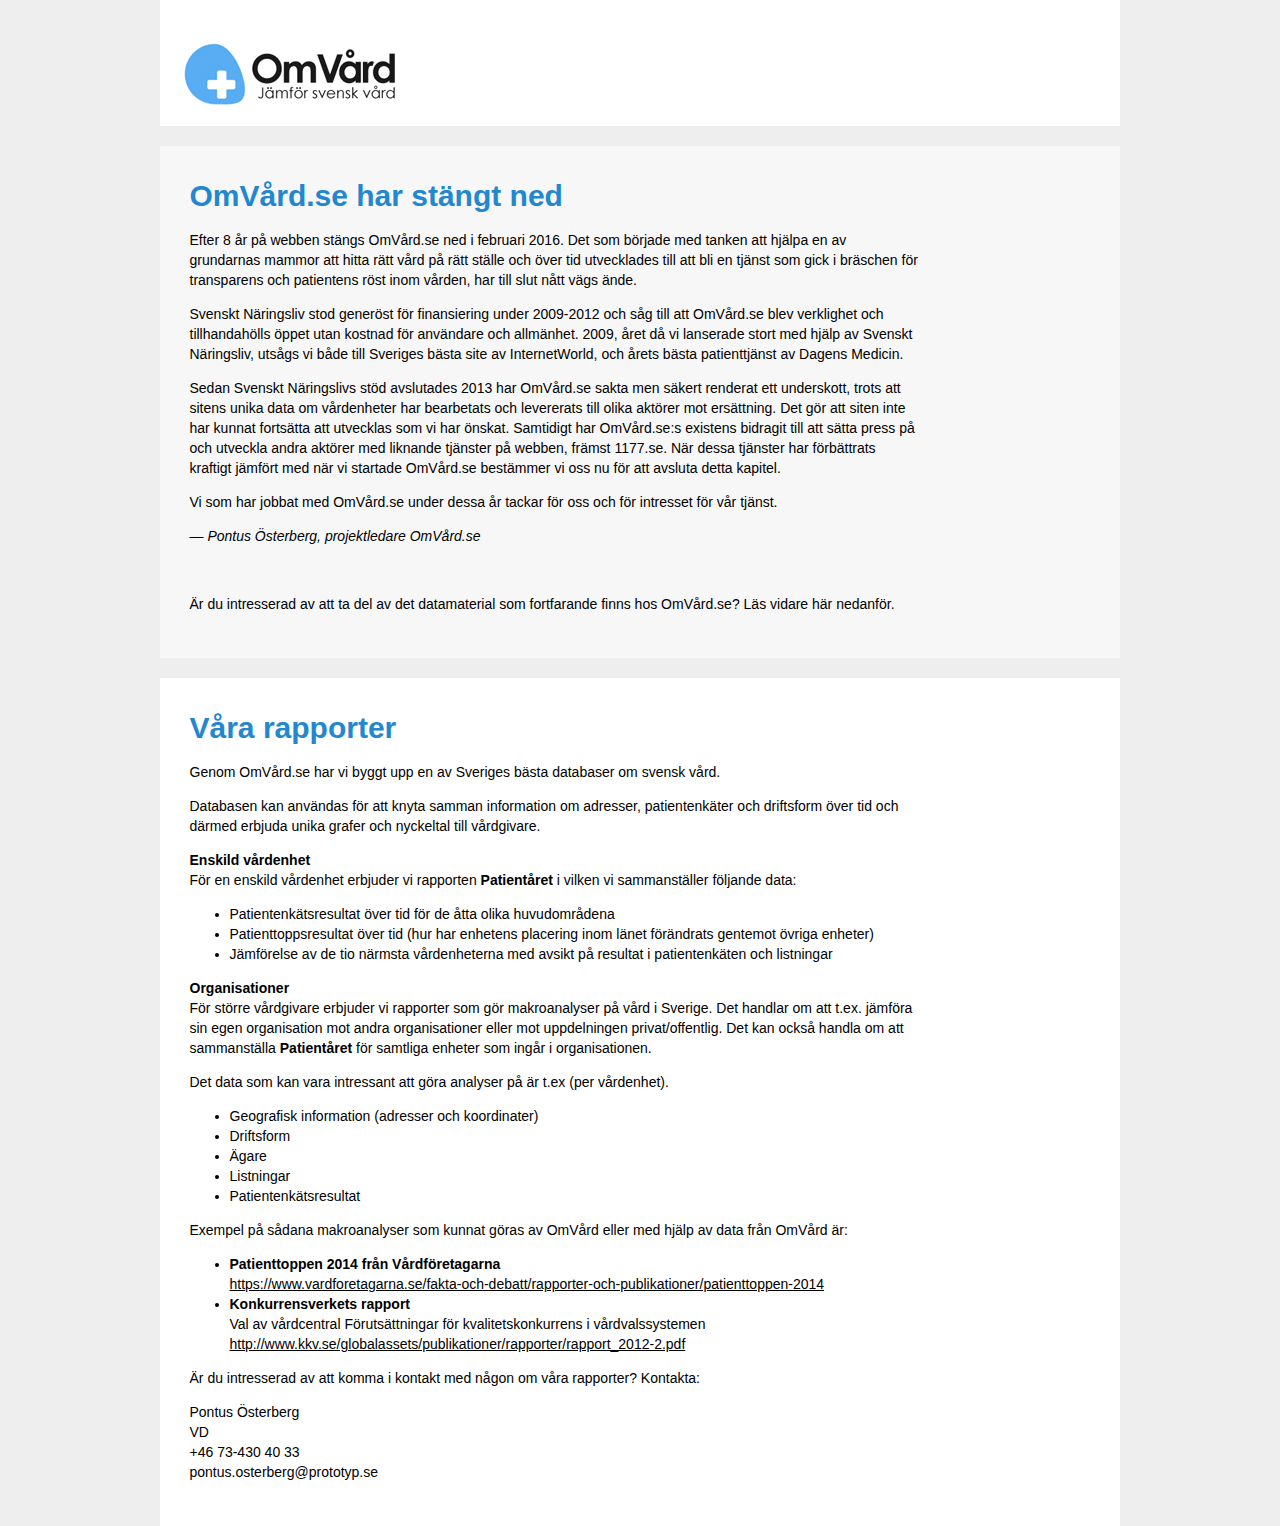
<file: index.html>
<!DOCTYPE html>
<html>
    <head>
        <meta charset="UTF-8">
        <link rel="shortcut icon" href="favicon.ico" type="image/x-icon" />
        <link media="all" rel="stylesheet" href="styles/all.css" type="text/css" />	
        <link rel="image_src" href="images/liten-logga.gif" />
        <link type="text/css" href="styles/jquery-ui-1.8.1.custom.css" rel="stylesheet" />
        <link href="styles/omvard.css" rel="stylesheet" type="text/css"/>
        <link href="styles/site.css" rel="stylesheet" type="text/css" />
        <title>OmVård.se</title>
    </head>
    <body>
        <div class="content translate-fix" id="frontpage" style="height: auto;">
            <div id="newHeader" class="header">
                <h1 class="logo"><a href="/" title="OmVård - Jämför svensk vård" class="ir">OmVård - Jämför svensk vård</a></h1>
            </div>
        </div>
        <div id="page">
            <div id="master-content">
                <div class="whole map-wrap translucent-box">
                    <h1>OmVård.se har stängt ned</h1>
                    <p>
                        Efter 8 år på webben stängs OmVård.se ned i februari 2016. Det som började med tanken att hjälpa en av grundarnas mammor att hitta rätt vård på rätt ställe och över tid utvecklades till att bli en tjänst som gick i bräschen för transparens och patientens röst inom vården, har till slut nått vägs ände.
                    </p>
                    <p>
                        Svenskt Näringsliv stod generöst för finansiering under 2009-2012 och såg till att OmVård.se blev verklighet och tillhandahölls öppet utan kostnad för användare och allmänhet. 2009, året då vi lanserade stort med hjälp av Svenskt Näringsliv, utsågs vi både till Sveriges bästa site av InternetWorld, och årets bästa patienttjänst av Dagens Medicin.
                    </p>
                    <p>
                        Sedan Svenskt Näringslivs stöd avslutades 2013 har OmVård.se sakta men säkert renderat ett underskott, trots att sitens unika data om vårdenheter har bearbetats och levererats till olika aktörer mot ersättning. Det gör att siten inte har kunnat fortsätta att utvecklas som vi har önskat. Samtidigt har OmVård.se:s existens bidragit till att sätta press på och utveckla andra aktörer med liknande tjänster på webben, främst 1177.se. När dessa tjänster har förbättrats kraftigt jämfört med när vi startade OmVård.se bestämmer vi oss nu för att avsluta detta kapitel.
                    </p>
                    <p>
                        Vi som har jobbat med OmVård.se under dessa år tackar för oss och för intresset för vår tjänst.
                    </p>
                    <p>
                        <em>&mdash; Pontus Österberg, projektledare OmVård.se</em>
                    </p>
                    <p>
                        &nbsp;
                    </p>
                    <p>
                        Är du intresserad av att ta del av det datamaterial som fortfarande finns hos OmVård.se? Läs vidare här nedanför.
                    </p>
                </div>

                <div style="clear: both;"></div>

                <div class="white-box-small whole">
                    <div class="column main">
                        <h1>Våra rapporter</h1>
                        <p>Genom OmV&aring;rd.se har vi byggt upp en av Sveriges b&auml;sta databaser om svensk v&aring;rd.</p>
                        <p>Databasen kan anv&auml;ndas f&ouml;r att knyta samman information om adresser, patientenk&auml;ter och driftsform &ouml;ver tid och d&auml;rmed erbjuda unika grafer och nyckeltal till v&aring;rdgivare.</p>
                        <p><strong>Enskild v&aring;rdenhet</strong><br /><span style="font-size: 1em;">F&ouml;r en enskild v&aring;rdenhet erbjuder vi rapporten </span><strong style="font-size: 1em;">Patient&aring;ret</strong><span style="font-size: 1em;">&nbsp;i vilken vi sammanst&auml;ller f&ouml;ljande data:</span></p>
                        <ul>
                        <li>Patientenk&auml;tsresultat &ouml;ver tid f&ouml;r de &aring;tta olika huvudomr&aring;dena</li>
                        <li>Patienttoppsresultat &ouml;ver tid (hur har enhetens placering inom l&auml;net f&ouml;r&auml;ndrats gentemot &ouml;vriga enheter)</li>
                        <li>J&auml;mf&ouml;relse av de tio n&auml;rmsta v&aring;rdenheterna med avsikt p&aring; resultat i patientenk&auml;ten och listningar</li>
                        </ul>
                        <p><strong>Organisationer</strong><br /><span style="font-size: 1em;">F&ouml;r st&ouml;rre v&aring;rdgivare erbjuder vi rapporter som g&ouml;r makroanalyser p&aring; v&aring;rd i Sverige. Det handlar om att t.ex. j&auml;mf&ouml;ra sin egen organisation mot andra organisationer eller mot uppdelningen privat/offentlig. Det kan ocks&aring; handla om att sammanst&auml;lla </span><strong style="font-size: 1em;">Patient&aring;ret</strong><span style="font-size: 1em;">&nbsp;f&ouml;r samtliga enheter som ing&aring;r i organisationen.</span></p>
                        <p>Det data som kan vara intressant att g&ouml;ra analyser p&aring; &auml;r t.ex (per v&aring;rdenhet).</p>
                        <ul>
                            <li>Geografisk information (adresser och koordinater)</li>
                            <li>Driftsform</li>
                            <li>&Auml;gare</li>
                            <li>Listningar</li>
                            <li>Patientenk&auml;tsresultat</li>
                        </ul>
                        <p>Exempel p&aring; s&aring;dana makroanalyser som kunnat g&ouml;ras av OmV&aring;rd eller med hj&auml;lp av data fr&aring;n OmV&aring;rd &auml;r:</p>
                        <ul>
                            <li><strong>Patienttoppen 2014 fr&aring;n V&aring;rdf&ouml;retagarna</strong><br /><a href="https://www.vardforetagarna.se/fakta-och-debatt/rapporter-och-publikationer/patienttoppen-2014">https://www.vardforetagarna.se/fakta-och-debatt/rapporter-och-publikationer/patienttoppen-2014</a></li>
                            <li><strong>Konkurrensverkets rapport</strong><br />Val av v&aring;rdcentral F&ouml;ruts&auml;ttningar f&ouml;r kvalitetskonkurrens i v&aring;rdvalssystemen<br /><a href="http://www.kkv.se/globalassets/publikationer/rapporter/rapport_2012-2.pdf">http://www.kkv.se/globalassets/publikationer/rapporter/rapport_2012-2.pdf</a></li>
                        </ul>
                        <p>&Auml;r du intresserad av att komma i kontakt med n&aring;gon om v&aring;ra rapporter?&nbsp;Kontakta:</p>
                        <p>
                            Pontus &Ouml;sterberg<br />
                            VD<br />
                            +46 73-430 40 33<br />
                            pontus.osterberg@prototyp.se
                        </p>
                    </div>
                    <div class="clearfix"></div>
                </div>
            </div>
        </div>
    </body>
</html>
</file>
<file: styles/all.css>
body{
	background-color:#eee;
	font:14px/20px "Lucida Grande","Lucida Sans Unicode","Lucida Sans ",Verdana;
	margin:0;
	color: #000;
}
a{
	color: #000;
}
a:hover{
	text-decoration:underline;
}
a:active
{
  outline: none;
}
:focus
{
  -moz-outline-style: none;
}
img{
	border-style:none;
}
form{
	margin: 0;
	padding: 0;
	border-style: none;
}
#page{
	width: 961px;
	margin: 0 auto;
	/*overflow: hidden;*/
	position: relative;
}

h1, h2, h3, h4, h5, h6, h7
{
    font-family: "Helvetica Neue", Helvetica, Arial, Sans-Serif;
}


h1
{
    color:#2287cf;
	font-size: 30px;
	line-height:40px;
    margin: 0; 
	margin-bottom:10px;
}
/* header start */
#header{
	width: 100%; 
	height: 224px;
	overflow: hidden; 
	background:#fff; /*url(../../images/Start/bg-header.gif) no-repeat top;*/
	position: absolute;
	top: 0;
	left: 0;
}

#master-header{
	width: 100%; 
	height: 85px;
	background:#fff url(../../images/header-bg.gif) repeat-x top;
	position: absolute;
	top: 0;
	left: 0;
}

.secondery-header{
	width: 100%; 
	height: 100%; 
	background: url(../../images/Start/bg-secondery-header.gif) no-repeat bottom;
}
.master-secondery-header{
	width: 100%; 
	height: 100%; 
	/*background: transparent url(../../images/Start/bg-content.gif) repeat-x scroll 0 105px;*/
}
.logo{
	overflow: hidden; 
	width: 233px;
	display: inline;
	text-indent: -9999px; 
	float: left; 
	margin: 0; 
	background: url(../../images/logga-no-caps.gif) no-repeat left;
	position: absolute;
	left: 0px;
	top: 0px; 
	z-index: 100;
}
.logo a{
	height: 73px;
	display: block; 
}

/* navigation start */
#etta-2009, #etta-2009 img
{
    display: block;
    float: right;
    width: 97px;
}

#nav{
	margin: 0;
	padding: 0;
	list-style: none; 
	/*float: right;*/ 
	/*width: 309px;*/
	/*height: 32px;*/
	font-size: 13px;
	font-weight: bold;
	line-height: 13px;
	white-space: nowrap;
	/*background: transparent url(../../images/master/topnav-right.gif) no-repeat right;*/
	display: block;
	line-height: 32px;
}

#site-menu-wrapper 
{
    /*float: right;*/
    /* IE 6 hack */
    /*_width: 0px;*/
    /**/
    /*background: #636363 url(../../images/master/topnav-left.gif) no-repeat left;*/
    
}

#top-1-site { position:absolute;right:4px; top:2px; }

#nav-leftmost
{
    background: #636363 url(../../images/master/topnav-left.gif) no-repeat left;
}

#nav-rightmost 
{
    background: #636363 url(../../images/master/topnav-right.gif) no-repeat right;
}

#nav li
{
    display: block;
	float: right;
	/* IE 6 hack */
    _width: 0px;
    /**/
    margin: 0;
	padding: 0;
	height: 32px;
	/*background: #636363;*/
}

#nav li a{
	text-decoration: none; 
	display: block;
	padding: 0 10px;
	margin: 0;
	color:#fff;
	height: 32px;
	background: #636363;
}

#nav li a:hover {
    background-color:#7c7c7c;
}
	
#nav li:hover a,
#nav li.hover a{
	/*color:#494949;
	background-color:#3ea9f5;*/
	/*font-weight:600;*/
	/*letter-spacing:-1px;*/
}
#nav li.hover,
#nav li:hover{
	position: relative;
}
#nav li.hover ul,
#nav li:hover ul{
	display: block; 
}
#nav ul{
	position: absolute;
	left:0;
	top: 49px; 
	display: none; 
	margin: 0;
	padding: 0;
	list-style: none;
	padding: 0; 
	margin: 0;
	width:160px;
}
#nav ul a{
	width: 150px;
	padding:15px 5px; 
}
#nav li.hover ul li a,
#nav li:hover ul li a{
	background:#636363;
	color:#fff;
	padding:5px 5px;
} 
#nav li ul li a:hover{
	background:#3ea9f5;
	color:#fff;
}

a.site-menu-leftmost:hover
{
    background: url(../../images/site-menu-leftmost-selected.gif) no-repeat bottom;
}

a.site-menu-leftmost
{
    width: 41px;
}


/* navigation end */
/* tabset start */
.wrap-tabset{
	width: 414px;
	overflow: hidden;
	position: absolute;
	left: 288px;
	top: 131px; 
	height: 87px;
}
.tabset{
	width:414px;
	overflow: hidden;
}
.tabs{
	margin: 0;
	padding: 0;
	list-style: none;
	font-size: 15px;
	overflow: hidden; 
	width: 100%; 
}
.tabs li {
	float: left;
}
.tabs li a {
	color: #e7e7e7;
	float: left;
	line-height: 14px;
	font-size:14px;
	font-weight:600;
	font-family:Helvetica Neue, Helvetica, Arial, Sans-Serif;
	text-decoration: none;
	background: url(../../images/Start/bg-tabs.png) no-repeat;
	width: 118px;
	height: 18px;
	display: block; 
	padding: 6px 0 0 22px;
	margin: 0 -9px 0 0;
	cursor: pointer;
}
.tabs li a.active {
	color: #fff;
	background: #000;
	text-decoration: none;
	background: url(../../images/Start/bg-tabs-active.png) no-repeat ;
	z-index: 100;
	position: relative;
}
/* tabset end */

/* mini tabset start */
.mini-wrap-tabset{
	position: absolute;
	left: 516px;
	top: 39px; 
}

.mini-tabs{
	margin: -2px 0 0 37px;
	padding: 0;
	list-style: none;
	font-size: 15px;
	display: none;
}
.mini-tabs li {
	float: left;
}
.mini-tabs li a {
	color: #fffefe;
	float: left;
	line-height: 14px;
	font-size:12px;
	font-weight:600;
	font-family: "Helvetica Neue", Helvetica, Arial, Sans-Serif;
	text-decoration: none;
	
	width: 101px;
	height: 20px;
	display: block; 
	padding: 2px 9px 0 0;
	margin: 0 -9px 0 0;
	cursor: pointer;
	text-align: center;
}

.mini-tabs #tab1link
{
    background: url(../../images/master/mini-search-tab-left.png) no-repeat;
}

.mini-tabs #tab2link
{
    background: url(../../images/master/mini-search-tab-right.png) no-repeat;
}

.mini-tabs li a:hover
{
    text-decoration: none;
    color: #fffefe;
}
    
.mini-tabs #tab1link.active {
	color: #fffefe;
	background: #000;
	text-decoration: none;
	background: url(../../images/master/mini-search-tab-left-sel.png) no-repeat;
	z-index: 100;
	position: relative;
	width: 101px;
}

.mini-tabs #tab2link.active {
	color: #fffefe;
	background: #000;
	text-decoration: none;
	background: url(../../images/master/mini-search-tab-right-sel.png) no-repeat;
	z-index: 100;
	position: relative;
	width: 101px;
}

.mini-tab-info 
{
    width: 385px;
    height: 30px;
    background: url(../../images/mini-search-field.gif) no-repeat ;  
}

.mini-form-box{
	padding-left: 42px;
	padding-top: 4px;
	width: 346px;
	overflow: hidden;
	border: 1px;
	font-family: "Lucida Grande","Lucida Sans Unicode","Lucida Sans ",Verdana;
	font-size: 12px;
}

.mini-text{
	width: 250px;
	border: 0;
	font-family: "Lucida Grande","Lucida Sans Unicode","Lucida Sans ",Verdana;
	font-size: 12px;
	vertical-align: middle;
    outline-color: -moz-use-text-color;
    outline-style: none;
    outline-width: 0;
    color: #aaaaaa;
    margin-bottom: 5px;
}

.mini-submit
{
    /*border: solid 1px black;*/
    border: none;
    background: none;
    color: #ffffff;
    padding: 0px;
    font-family: "Lucida Grande","Lucida Sans Unicode","Lucida Sans ",Verdana;
	font-size: 13px;
	font-weight: bold;
	line-height: 18px;
	position: absolute;
	display: block;
	height:28px;
    left:308px;
    top:0;
    width:40px;
    cursor: pointer;
} 

/* tabset end */


/*MEGA tabset */

.mega-search-bar 
{
    background: #636363;
    margin-top: 20px;
}

.mega-tab-info 
{
    height: 35px;
    background: url(../../images/mega-search-bar-grey.png) no-repeat ;  
}

.mega-tabs{
	margin: -37px 0 0 -10px;/*changed*/
	padding: 0;
	position: absolute;/*changed*/
	list-style: none;
	font-size: 15px;
	height: 27px;
	background: url(../../images/master/mega-tabs-double.png) repeat scroll -332px 0 transparent;
}

.mega-tabs.right 
{
    background: url(../../images/master/mega-tabs-double.png) repeat scroll 0 0 transparent;
}

.mega-tabs li {
	float: left;
	padding-left: 35px;
	padding-top: 4px;
	width: 130px;

}

.mega-tabset { padding: 10px; }

.mega-tabs li a 
{
	color: #b2b2b2;
	float: left;
	line-height: 15px;
	font-size:14px;/*changed*/
	font-weight:600;
	font-family: "Helvetica Neue", Helvetica, Arial, Sans-Serif;
	text-decoration: none;
	
	width: 101px;
	height: 20px;
	display: block; 
	padding: 2px 9px 0 0;
	margin: 0 -9px 0 0;
	cursor: pointer;
	text-align: center;
}

.mega-form-box{
	padding-left: 40px;/*changed*/
	padding-top: 0;/*changed*/
    position: relative;/*changed*/ 
	overflow: hidden;
	border: 1px;
	font-family: "Lucida Grande","Lucida Sans Unicode","Lucida Sans ",Verdana;
	font-size: 12px;
}

.mega-text{
	width: 380px;/*changed*/
	font-family: "Lucida Grande","Lucida Sans Unicode","Lucida Sans ",Verdana;
	font-size: 20px;/*changed*/
	vertical-align: middle;
    outline-color: -moz-use-text-color;
    outline-style: none;
    outline-width: 0;
    color: #333;/*changed*/
    margin-bottom: 5px;
    background: none;
    border: none;
    padding-left: 10px;
    
    padding-top: 5px;/*changed*/
}

.mega-submit
{
    border: solid 1px black;
    border: none;
    background: none;
    color: #ffffff;
    padding: 0px;
    font-family: "Lucida Grande","Lucida Sans Unicode","Lucida Sans ",Verdana;
	font-size: 14px;/*changed*/
	font-weight: bold;
	line-height: 18px;
	position: absolute;
	display: block;
	height:33px;/*changed*/
    left:437px;/*changed*/
    top:0;
    width:53px;/*changed*/
    cursor: pointer;
} 

#form-box-4 { padding-top: 7px; padding-left: 48px; }

#mainCatResult select { width: 185px; }
#catResult select { width: 130px; }
.mega-tabs #megatab1link
{
    /*background: url(../../images/master/mini-search-tab-right-rev.png) no-repeat;*/
}

.mega-tabs #megatab2link
{
    /*background: url(../../images/master/mini-search-tab-left-rev.png) no-repeat;*/
}

.mega-tabs li a:hover
{
    text-decoration: none;
    color: #fffefe;
}
    
.mega-tabs #megatab1link.active {
	color: #fffefe;
	/*background: #000;*/
	text-decoration: none;
	/*background: url(../../images/master/mini-search-tab-right-sel-rev.png) no-repeat;*/
	z-index: 100;
	position: relative;
	width: 101px;
}

.mega-tabs #megatab2link.active {
	color: #fffefe;
	/*background: #000;*/
	text-decoration: none;
	/*background: url(../../images/master/mini-search-tab-left-sel-rev.png) no-repeat;*/
	z-index: 100;
	position: relative;
	width: 101px;
}

/* MEGA tabset end */

/* form start */
.wrap-form{
	width: 414px;
	overflow: hidden;
}
.tab-info{
	width: 414px; 
	overflow: hidden; 
	position: relative;
}

.tab-info h6 {font-size:11px; font-weight:600; line-height:11px; margin: 0px 0px 2px 0px; color:#ffffff; clear:both;}
.tab-info .outer-dropdown {width:350px; height:42px; margin-left:60px; clear:both;}
.tab-info .outer-dropdown .dropdown {margin-top:10px; float:left; height:42px; margin-right:10px;}
.tab-info .outer-dropdown .dropdown span { float:left; }
.tab-info .submit {width:48px; height:43px; border:0; cursor:pointer; background:url(../../Images/Start/btn-sumbit.gif) no-repeat; float:right; margin:10px 10px 0 0;}

.tab-info .submit-button  
{
	margin:10px 6px;
	float:left;
	border: 0; 
	cursor: pointer; 
	text-align: center;
	background: url(../../images/start/blue-button-shadow-43px-fixedwidth.png) center no-repeat; 
	height: 43px;
	width: 51px;
	color: #fff; 
	font-size:16px;
	font-weight:900;
	text-decoration: none;
}

.form-box{
	width: 411px;
	height: 63px;
	background:url(../../images/Start/bg-form-box.gif) no-repeat ;
	overflow: hidden; 
}
.text{
	width: 268px;
	float: left; 
	border: 2px solid #d0d0d0; 
	margin: 11px 0 0 65px; 
	color: #a8a8a8;
	font-size: 15px;
	word-spacing: 4px;
	padding: 9px 0 11px 10px;
}
/* form end */
/* content start */
#content{
	overflow: hidden; 
	width: 100%;
	margin: 0 0 30px 0; 
	padding: 224px 0 0;
}

#master-content{
	/*overflow: hidden; */
	width: 100%;
	/*margin: 0 0 30px 0;*/
	padding: 85px 0 0;
}

/* column-left start */
.extra-extra 
{
    float: left;
    padding: 50px 0 0 25px;
}

.extra-extra div
{
    float: left;
    width: 366px;
    padding-left: 55px;
    line-height: 50px;
    background: url(../../images/start/extra-extra.gif) no-repeat;
    color: #3f3f3f;
}

.extra-extra div a, .extra-extra div a:hover
{
    color: #3f3f3f;
    text-decoration: underline;
}

.column-l{
	float: left; 
	overflow: hidden; 
	width: 518px;
}
.sok-ditt-landsting-t{
	width: 100%;
	overflow: hidden; 
	background: url(../../images/Start/bg-sok-ditt-landsting.gif) no-repeat bottom;
	padding: 0 0 5px;
}
.sok-ditt-landsting{
	overflow: hidden; 
	width: 100%; 
	margin: 0 0 8px 0; 
	background: #dff2ff url(../../images/Start/bg-column-l.gif) repeat-x top;
}
.column-l .sok-ditt-landsting h2{
	font-size: 20px;
	color: #3ea9f5;
	margin: 0; 
	padding: 36px 0 16px 30px;
	letter-spacing: -2px;
}
.list-1{
	margin: 0;
	padding: 0 0 0 29px;
	list-style: none;
	font-size: 14px;
	float: left;
	word-spacing: 4px;
	letter-spacing: -1px;
	width: 126px;
	font-weight:bold;
}
.list-1 li a{
	color: #707070;
}
.list-2{
	margin:0 0 0 16px;
	padding: 0 0 0 13px;
	list-style: none;
	font-size: 14px;
	float: left;
	word-spacing: 4px;
	letter-spacing: -1px;
	width: 126px;
	font-weight:bold;
}
.list-2 li a{
	color: #707070;
}
.sok-ditt-landsting-t img{
	float: right; 
	position: relative;
	margin: -52px 50px 0 0;
}

.frame-t{ overflow: hidden; /*background: url(../../images/Start/frame-t.gif) no-repeat top;*/ }
.frame-b{ overflow: hidden; background: url(../../images/Start/frame-b.gif) no-repeat bottom; }

.column-l .debatt h2{ font-size: 32px; margin: 0; }
.column-l .debatt h2 a { color: #edb44b; background: url(../../images/Start/bg-debatt-h2.gif) no-repeat 0 0; margin: 14px 0 0 12px; padding: 8px 0 17px 40px; display: block; }
.column-l .debatt h2 a:hover{ text-decoration: underline; }
.column-l .debatt p{ margin: 0; padding: 12px 0 0 21px; width: 440px }

.debatt .frame-b { padding: 0 0 56px 0; }
.debatt { width: 507px; overflow: hidden; background-color: #fff; margin: 0 0 12px; }
.debatt img { border-bottom: 5px solid #db9b36; margin: 0 0 5px 21px; }
.debatt h3 { font-size: 18px; margin: 0 0 0 21px; letter-spacing: -1px; }
	
.column-l .tema h2{ font-size: 32px; margin: 0; }
.column-l .tema h2 a{ color: #db36a3; background: url(../../images/Start/bg-tema-h2.gif) no-repeat 0 0; margin: 10px 0 0 12px; padding: 8px 0 17px 38px; display: block; }
.column-l .tema h2 a:hover{ text-decoration: underline; }
.column-l .tema p{ margin: 0; padding: 12px 0 0 21px; width: 440px }

.tema .frame-b { padding: 0 0 56px 0; }
.tema { width: 507px; overflow: hidden; background-color: #fff; margin: 0 0 12px; }
.tema img { border-bottom: 5px solid #db9b36; margin: 0 0 5px 21px; }
.tema h3 { font-size: 18px; margin: 0 0 0 21px; letter-spacing: -1px; }

.content{ overflow: hidden; background-color: #fff; margin:0; }
/* column-left end */
/* column-right start */
.column-r{
	overflow: hidden; 
	width: 443px;
	float: right; 
}
.sok-verdcentral{
	width: 100%; 
	overflow: hidden; 
	margin: 0 0 11px;
	background:#fff url(../../images/Start/bg-column-r.gif) repeat-x ;
}
.frame-t-2{
	overflow: hidden; 
	width: 443px;
	background: url(../../images/Start/frame-t-2.gif) no-repeat top;
}
.frame-b-2{
	overflow: hidden;
	width: 443px;
	background: url(../../images/Start/frame-b-2.gif) no-repeat bottom;
}
.sok-verdcentral h2{
	font: 26px Arial, Helvetica, sans-serif;
	color: #3ea9f5;
	font-weight: bold; 
	margin: 0;
	padding: 23px 0 7px 22px;
	letter-spacing: -1px;
}
.sok-verdcentral h2 span{
	display: block; 
}
.sok-verdcentral p{
	color: #3f3f3f;
	line-height: 15px;
	margin: 0; 
	padding: 0 0 32px 24px;
}
.chart{
	overflow: hidden; 
	width: 100%; 
	padding: 10px 0 10px;
	width:430px;
	margin: 0px 5px 0px 5px;
	cursor:pointer;
}
.wrap-chart{
	width: 275px;
	float: left; 
	padding: 0 0 0;
}
.chart p{
	padding: 0 0 0 22px; 
	width: 260px;
}
.sok-verdcentral a{
	color: #2d89cb;
	text-decoration: underline; 
	font-weight: bold; 
	padding: 0;
}
.sok-verdcentral a:hover{
	text-decoration: none; 
}
.chart img{
	float: right; 
	margin: 0 37px 0 0;
}
img.chart-2{
	margin: 0 34px 0 0;
}
img.chart-3{
	margin: 2px 45px 0 0;
}
.sok-verdcentral .frame-b-2{
	padding: 0 0 12px;
}
.nyheter{
	width: 100%; 
	overflow: hidden; 
	background-color: #fff;
	margin: 0 0 11px 0; 
}
.nyheter-box{
	width: 403px; 
	overflow: hidden; 
	background: url(../../images/Start/separator.gif) repeat-x bottom;
	margin: 0 0 0 23px;
}
.nyheter h2{
	font-size: 32px;
	margin: 0; 
}
.nyheter h2 a{
	color: #b1db0b;
	background: url(../../images/Start/bg-hyheter-h2.gif) no-repeat ;
	padding: 8px 0 12px 36px;
	margin: 13px 0 0 32px;
	display: block; 
}
.nyheter h3{
	font-size: 22px;
	line-height: 26px;
	padding: 10px 0 6px 10px;
	margin: 0;
	letter-spacing: -1px;
}
.nyheter p{
	margin: 0; 
	padding: 0 0 20px 10px;
	line-height: 15px;
	width: 381px;
}
.nyheter .none{
	background: none; 
}
.nyheter .none h3{
	padding: 23px 0 6px 10px;
}
.nyheter .none p{
	padding: 6px 0 41px 10px;
}
.blogg{
	width: 100%; 
	overflow: hidden; 
	background-color:#3ea9f5;
}
.frame-t-blue{
	width: 100%; 
	overflow: hidden; 
	background: url(../../images/Start/frame-t-blue.gif) no-repeat top;
}
.frame-b-blue{
	width: 100%;
	overflow: hidden; 
	background: url(../../images/Start/frame-b-blue.gif) no-repeat bottom;
	padding: 0 0 8px;
}
.blogg h2{
	font-size: 32px;
	color: #fff;
	font-weight: bold; 
	margin: 0; 
	letter-spacing: -2px;
}
.blogg h2 a{
	background: url(../../images/Start/bg-blogg-h2.gif) no-repeat ;
	margin: 13px 0 0 31px;
	padding: 8px 0 22px 39px;
	display: block;
	color: #fff;
}
.blogg h3{
	font-size: 22px;
	line-height: 26px;
	padding: 10px 0 6px 10px;
	margin: 0;
	letter-spacing: -1px;
}
.blogg p{
	margin: 0; 
	padding: 0 0 10px 10px;
	line-height: 15px;
}
.blogg-box{
	overflow: hidden; 
	width: 403px;
	background: url(../../images/Start/bg-blog-box.gif) repeat-x bottom;
	margin: 0 0 12px 32px;
}
.none{
	background: none; 
}
.blogg-box h3{
	font-size: 25px;
	margin: 0; 
	padding: 2px 0 11px;
}
.blogg-box p{
	margin: 0 0 3px;
	padding: 0 0 7px;
	line-height: 15px; 
}
/* column-right end */
/* footer start */
#footer{
	width: 961px;
	overflow: hidden; 
	margin: 0 auto; 
	background:url(../../images/Start/bg-secondery-footer.gif) repeat-y ;
	position: relative;
}
.secondery-footer{
	overflow: hidden; 
	width: 100%;
	background:url(../../images/Start/bg-footer.gif) repeat-x ;
}
#footer h2{
	font-size: 20px;
	color: #3ea9f5;
	margin: 0;
	word-spacing: 3px;
	padding: 23px 0 0px;
} 
#footer p{
	font:12px Arial, Helvetica, sans-serif;
	color: #fff;
	font-weight: bold;
	line-height: 15px;
	margin: 0;
	padding: 13px 0 0;
}
#footer a{
	font-size: 12px;
	color: #fff;
	font-weight: bold;
	overflow: hidden;
}

#footer ul {
	padding:13px 0 0 0;
	font:14px Arial, Helvetica, sans-serif;
	margin: 0;
	list-style: none;
	line-height: 14px;
}
.senaste-artiklarna{
	width: 236px;
	padding: 0 11px 11px 11px;
	overflow: hidden;
	float: left;
}
.topp-sokning{
	width: 176px;
	padding: 0 11px 11px 11px;
	overflow: hidden;
	float: left; 
}
.senaste-blogginginlagg{
	width: 234px;
	padding: 0 11px 11px 11px;
	float: left;
	overflow: hidden;
}
.om-omvard{
	width: 225px;
	float: left;
	overflow: hidden;
	padding: 0 11px 11px 11px;
	z-index: 1;
	height: 100%;
	position:absolute;
	right:0;
}

.copyright{
	width: 961px;
	overflow: hidden;
	height: 52px;
	z-index: 100;
	margin: 0 auto;
}
.copyright p{
	margin: 0; 
	font-weight: bold; 
	color: #636363;
	padding: 12px 0 0 24px;
	word-spacing: 0;
	float: left; 
	font:12px Arial, Helvetica, sans-serif;
	list-style: none;
	line-height: 14px;
}
.copyright ul{
	float: right; 
	overflow: hidden; 
	width: 670px;
	font:12px Arial, Helvetica, sans-serif;
	margin: 0;
	list-style: none;
	line-height: 14px;
	font-weight: bold; 
}
.copyright ul li{
	float: right; 
	padding: 12px 15px 0 0;
}
.copyright ul li a{
	color: #636363;
}
/* footer end */


/* Editorial Page Start */
/* Column Left Start */
#editorial-container-left-column { width: 695px; float: left; overflow:hidden; }

#editorial-container-left-column .frame-t { background-color: #ffffff;/* url(../../images/article-view-main-top.gif) no-repeat top;*/ float: left; overflow:hidden; width:695px; }
#editorial-container-left-column .frame-b {background: #fff; /*url(../../images/article-view-main-bottom.gif) no-repeat bottom;*/ float: left; padding: 19px 38px 38px 19px; overflow:hidden; width:638px; }

#editorial-container-left-column .content { overflow: hidden; background-color: #fff; margin: 0 0 20px; clear: left; }
#editorial-container-left-column .content p { margin:1px 0 22px 21px; padding: 0 0 19px; line-height: 15px; background: url(../../images/Start/separator.gif) repeat-x bottom; width:619px;}

#editorial-container-left-column .info { width: 300px; /*padding-left:19px;*/ }
#editorial-container-left-column .content-info em { line-height: 15px; font-size: 12px; color: #464646; font-style: normal; word-spacing: -2px; }
#editorial-container-left-column .content-info-1 { float: left; width: 307px; padding-left:19px;}
#editorial-container-left-column .content-info-2 { float: left; width: 307px; padding-left:5px;}
#editorial-container-left-column .content-content-2 img { float: left; border-bottom: 4px solid #db9b36; margin: 0 0 0 4px; }
#editorial-container-left-column .content-content-2 .info { padding: 0 0 0 10px; }
#editorial-container-left-column .content-content h4 { font:14px/15px "Helvetica Neue", Helvetica, Arial, sans-serif; width: 125px; margin: 0px; padding: 0px; line-height: 17px; }
#editorial-container-left-column .content-content-1 img { border-bottom: 4px solid #db9b36; margin: 0 0 0 19px; }

.content span { display: block; color: #000; font-size: 32px; padding: 0 0 7px 21px; }
#facebox span,
#facebox_replacement span { display: inline; color: #000; font-size: 11px; padding: 0; }
#cancel-map-button span, #update-map-button span { display: block; color: #000; font-size: 1.1em; padding: 0.4em 1em; }
#guide-map-search span { display: block; font-size: 1.1em; padding: 0.4em 1em; }
.content img { border-bottom: 5px solid #db36a3; margin: 0 0 5px 21px; }
.content h2 { font-size: 18px; width: 600px; margin: 0 0 10px 21px; letter-spacing: -1px; }
.content h3 { font-size: 12px; margin: 5px 0 10px 0px; }

.content-info { width: 638px; overflow: hidden; padding: 0 0 29px 0; }
.content-info img { border-bottom: 4px solid #db36a3; margin: 0 0 0 19px; }
.content-info strong { font:14px/15px Arial, Helvetica, sans-serif; }
.content-info em { line-height: 15px; font-size: 12px; color: #464646; font-style: normal; word-spacing: -2px; }
.content-info img.medium-size { border-bottom: 4px solid #db36a3; margin: 0; float: left;}

.info-separator { clear:both; margin:1px 0 22px 21px; padding: 0 0 10px; width: 619px; line-height: 15px; background: url(../../images/Start/separator.gif) repeat-x bottom; }
.info-headline { float:left; width: 299px; overflow: hidden; margin-bottom:10px; margin-right:10px; }
.info-headline img { margin:0px; }
.info-headline a { width:440px; }
.info-headline-container { clear:both; padding-left:19px; }

.other-tweet { margin: 10px 0 10px 0; float: left; width: 236px; }
.other-tweet div { float: left;}
.other-tweet a { font-family: "Lucida Grande","Lucida Sans Unicode","Lucida Sans ",Verdana; font-size: 12px; margin: 0; }
.tweet-link { color: #3EA9F5; }

.other-comment { margin: 10px 0 10px 0; float: left; width: 236px; }
.other-comment div { float: left;}
.other-comment a { font-family: "Lucida Grande","Lucida Sans Unicode","Lucida Sans ",Verdana; font-size: 12px; margin: 0; color: #3EA9F5; }
.other-comment p { margin:0px; padding: 0px; }
.other-comment span { font-style:italic; font-size:11px; color:#666666 }

.other-blog-item { margin: 10px 0 10px 0; float: left; width: 236px; }
.other-blog-item div { float: left;}
.other-blog-item a { display: block; font-family: "Lucida Grande","Lucida Sans Unicode","Lucida Sans ",Verdana; font-size: 12px; margin: 0; }
/*
.content-info-1 { float: left; width: 243px; overflow: hidden; }

.content-info-2 { float: right; width: 230px; overflow: hidden; }
.content-info-2 img { margin: 0 0 0 4px; }
.content-info-2 .info { padding: 0 0 0 10px; }
.content-info-2 strong { font:14px/15px Arial, Helvetica, sans-serif; width: 103px; }

.info{ width: 135px; float: left; padding: 0 0 0 9px; }
*/

/* Column Left End */

/* Column Right Start */
#editorial-container-right-column {	float: right; width: 260px;margin-top: 42px; }
#editorial-container-right-column .debatt h2 { font-size: 32px; margin: 0; }
#editorial-container-right-column .debatt h2 a{ color: #edb44b; background: url(../../images/artiklar/bg-debatt-h2.gif) no-repeat 0 0; margin: 14px 0 0 12px;
	padding: 8px 0 17px 40px;
	display: block; 
}

#editorial-container-right-column .debatt h2 a:hover{
	text-decoration: underline; 
}

#editorial-container-right-column .debatt p{
	/*margin: 0;
	padding: 12px 0 0 21px;
	width: 440px;*/
	margin:1px 0 22px 21px;
	padding: 0 0 10px; 
	width: 440px;
	line-height: 15px;
	background: url(../../images/Start/separator.gif) repeat-x bottom;
}

#editorial-container-right-column .frame-t{
	overflow: hidden; 
	width: 477px;
	background: url(../../images/half-box-top.gif) no-repeat top;
}

#editorial-container-right-column .frame-b{
	overflow: hidden; 
	width: 477px;
    background: #fff; /*url(../../images/half-box-bottom.gif) no-repeat bottom;*/
}

#editorial-container-right-column .debatt .frame-b{
	padding: 0 0 10px 0; 
}

#editorial-container-right-column .debatt{
	width: 477px;
	overflow: hidden; 
	background-color: #fff;
	margin: 0 0 12px;
}

#editorial-container-right-column .debatt-info em{
	line-height: 15px;
	font-size: 12px;
	color: #464646;
	font-style: normal;
	word-spacing: -2px;
}

#editorial-container-right-column .debatt-info-1{
	float: left; 
	width: 233px;
	overflow: hidden;
}

#editorial-container-right-column .debatt-info-2{
	float: right; 
	width: 230px;
	overflow: hidden;
}

#editorial-container-right-column .debatt-info-2 img
{
    float: left; 
	border-bottom: 4px solid #db9b36; 
	margin: 0 0 0 4px; 
}

#editorial-container-right-column .debatt-info-2 .info{
	padding: 0 0 0 10px; 
}

#editorial-container-right-column .debatt-info h4{
	font:14px/15px "Helvetica Neue", Helvetica, Arial, sans-serif;
	width: 125px;
	margin: 0px;
	padding: 0px;
	line-height: 17px;
}

#editorial-container-right-column .info 
{
    width: 125px;
}

#editorial-container-right-column .debatt-info-1 img{
	float: left; 
	border-bottom: 4px solid #db9b36; 
	margin: 0 0 0 19px; 
}

/*Nyheter start*/
#editorial-container-bottom {
	overflow: hidden; 
}

#editorial-container-bottom .nyhet h2
{    
	font-size: 32px;
	margin: 0; 
}

#editorial-container-bottom .nyhet h2 a{
	color: #b1db0b;
	background: url(../../images/Start/bg-hyheter-h2.gif) no-repeat 0 0;
	margin: 14px 0 5px 12px;
	padding: 8px 0 17px 40px;
	display: block; 
	width: 895px;
	border-bottom: 5px solid #b1db0b; 
}

#editorial-container-bottom .nyhet h2 a:hover{
	text-decoration: underline; 
}

#editorial-container-bottom .nyhet p{
	/*margin: 0;
	padding: 12px 0 0 21px;
	width: 440px;*/
	padding: 0 0 10px; 
	width: 895px;
	line-height: 15px;
}

#editorial-container-bottom .frame-t{
	overflow: hidden; 
	width: 960px;
	background: url(../../images/half-box-top-wide.gif) no-repeat top;
}

#editorial-container-bottom .frame-b{
	overflow: hidden; 
	width: 960px;
	background: url(../../images/half-box-bottom-wide.gif) no-repeat bottom;
}

#editorial-container-bottom .nyhet .frame-b{
	padding: 0 0 10px 0; 
}

#editorial-container-bottom .nyhet{
	width: 960px;
	overflow: hidden; 
	background-color: #fff;
	margin: 0 0 12px;
}

/*Blogg*/

#editorial-container-bottom .blogg h2
{    
	font-size: 32px;
	margin: 0; 
}

#editorial-container-bottom .blogg h2 a{
	color: #3ea9f5;
	background: url(../../images/bg-blogg-h2.gif) no-repeat 0 0;
	margin: 14px 0 5px 12px;
	padding: 8px 0 17px 40px;
	display: block; 
	width: 895px;
	border-bottom: 5px solid #3ea9f5; 
}

#editorial-container-bottom .blogg h2 a:hover{
	text-decoration: underline; 
}

#editorial-container-bottom .blogg p{
	/*margin: 0;
	padding: 12px 0 0 21px;
	width: 440px;*/
	line-height: 15px;
}

#editorial-container-bottom .blogg .frame-b{
	padding: 0 0 10px 0; 
}

#editorial-container-bottom .blogg{
	width: 960px;
	overflow: hidden; 
	background-color: #fff;
	margin: 0 0 12px;
}

#editorial-container-bottom .blogg .blogitem{width:310px; float:left; margin:0; padding:0;}
#editorial-container-bottom .blogg .vertical-divider{border-right: dashed 2px #e5e5e5;}
#editorial-container-bottom .blogg .blogitem-inner{padding:5px;}
#editorial-container-bottom .blogg .blogitem .blogitem-inner .date{color:#3ea9f5; line-height:11px; font-size:11px; font-weight:900;}
#editorial-container-bottom .blogg .blogitem .blogitem-inner .blogcomment-outer{margin:10px;}
#editorial-container-bottom .blogg .blogitem .blogitem-inner .blogcomment-outer .blogcomment-inner{background-color:#f0f0f0; padding:5px;}
#editorial-container-bottom .blogg .blogitem .blogitem-inner .blogcomment-outer .blogcomment-inner .written-by{color:#717171; padding:0; font-size:12px; font-weight:900;}
#editorial-container-bottom .blogg .blogitem .blogitem-inner .blogcomment-outer .blogcomment-inner .written-by a{color:#3ea9f5;}
#editorial-container-bottom .blogg .blogitem .blogitem-inner .blogcomment-outer .blogcomment-inner .no-comments{color:#000; padding:0; font-size:12px; font-weight:900;}
</file>
<file: styles/omvard.css>
﻿
/* CSS OmVård */


/* 
Colors: 
#eef7fe - light blue
#58acf3 - blue

Button gradient
#58abf1 -> #548cca
*/

/* autocomplete interaction overloads */
.ui-autocomplete li a.ui-state-focus { border: solid 0px #57acf2; background: #57acf2; font-weight: normal; color: #ffffff; }
#header-pretext-container span.ui-helper-hidden-accessible { display:none; }

/* Avoid color change between pages using transform and not and vobbling elements during transitions. */
.translate-fix, .third { -webkit-transform: translate3d(0,0,0);}

#master-content {
    padding: 0;
}
/* CSS for omvård */
.clearfix {	clear: both; }
.placeholder { color: #bbb; }
html { 	height:100%; }
body { margin:0; padding:0; height:100%; background: #eee; font-family: "Helvetica Neue", Helvetica, Arial, sans-serif; }

input:focus { outline:none; }

.content {
	position: relative;
	background: #eee;
	height:100%;
	width:960px;
	margin: 0 auto;
	overflow: visible;
}

#facebox div.content,
#facebox_replacement div.content {
    background: #fff;
}

.whole, .half { float:left; }
.whole { width:730px; padding-right: 200px !important; }
.half {	width:438px; }
.right {float:right;}

/* Image replacement from html5boilerplate*/
.ir {
    background-color: transparent;
    border: 0;
    overflow: hidden;
    /* IE 6/7 fallback */
    *text-indent: -9999px;
}
.ir:before {
    content: "";
    display: block;
    width: 0;
    height: 150%;
}
.hide-overflow { overflow: hidden; }






/************************/
/* POLL */
#poll { display: none;font-size: 15px; padding-bottom: 33px;}
#poll p { width:450px;}
#poll .q { font-size: 15px}
#poll .radio-pos { position: relative; padding-top: 3px; float:left; text-align: right; }
#poll label { margin-right: 12px;}
#poll .btn { float: left; margin:-1px 5px 0 16px; }
#poll .expl { color: #888; font-size: 9px; }
#poll .hide { display: none; }
#poll .toggle-expl { margin-top: 3px; float: right;text-decoration: underline; }

#poll-thanks { text-align: center; }
#poll-thanks .btn { float: none; }






/************************/
/* Header start */

#newHeader.header {
	width:100%;
	height:126px;
	background:#FFF;
}

#newHeader .logo
{
	overflow: hidden;
	width: 233px;
	display: inline;
	text-indent: 200%;
	float: left;
	margin: 37px 0 0 16px;
	background: url(images/logga-no-caps.gif) no-repeat left;
	z-index: 100;
	line-height: 128px;
	margin-left: 16px;
}
#newHeader i.search-icon
{
	width: 28px;
	height: 28px;
	background: url(/images/search-icon.png) no-repeat left;
	display: block;
	float: left;
	margin-left: 14px;
	margin-top: 14px;
}
#newHeader .header-search-field
{
    background: #57acf1;
	border-radius: 5px;
	width: 458px;
	height: 56px;
}

.header-tab-box { display: none; /* uses .show to show */ }
.header-tab-box.show { display: block; }

.pretext { position:absolute; cursor:text; color: #f0f0f0; font-size: 16px; top:20px; left:18px; }
#header-pretext-container { position: relative; display: inline-block;}

#newHeader .header-search-field input
{
	height: 30px;
	border: 0;
	width: 390px;
	margin: 12px 0 0 5px;
	background: transparent;
	padding-left: 10px;
	line-height: 100%;	
	color:#fff;
    font-size: 16px;
}
#newHeader .header-actions
{
	width: 458px;
	float: right;
	padding-right: 20px;
}
#newHeader .header-action-list 
{
	list-style: none;
	padding: 0;
	height: 32px;
	margin: 17px 0 0 0;
}
#newHeader .header-action-list .good-site
{
	background: url(../../Images/prototyp/layout/utmarkelser.png) no-repeat left;
	display: block;
	float: right;
	width: 44px;
	height: 39px;
	margin-top: -12px;
}
#newHeader .header-action-list .active
{
	background: url(../../Images/prototyp/layout/selected-flerp.png) no-repeat;
	display: block;
	background-position: 45% 23px;
	float: left;
}
#newHeader .header-action-list li
{
	display: block;
	float: left;
	text-transform: uppercase;
	color: #636363;
	font-weight: bold;
	font-size: 14px;
	padding-right: 25px;
	height: 100%;
	
}
#newHeader .header-action-list .right
{
	float: right;
	padding: 0;
	margin: 0;	
}
#newHeader .header-action-list a
{
	display: inline;
	color: #57acf1;
	text-decoration: none;
}
#newHeader .header-action-list .active a
{
	display: inline;
	color: #555;
	text-decoration: none;
}

.header-ddl 
{
    position: relative;
    float: left;
    width: 158px;
    margin: 15px 0 0 10px;
}
.header-ddl select {
    width: 100%;
}
#newHeader .header-search-btn {
    margin: 13px 14px 0 0;
    width: 50px;
    padding-right: 10px;
    padding-left: 10px;
}


/* Header end */

.new-breadcrumb {
    width: auto;
    padding: 16px 0px 8px 0px;
    color: #636363;
}
.new-breadcrumb a {
    color: #636363;
}

.search-container {
    background-color:#ffffff; padding:20px;
    margin-bottom: 20px;
}





/************************/
/* Footer start */
.footer h1
{
	font-size: 30px;
	font-weight: normal;
}
.footer h2
{
	font-size: 18px;
	margin: 10px 0 0 0;
}
.footer h1, .footer h2
{
	color: #FFF;
}
.footer p, .footer li
{
	color: #eee;
}
.footer
{
	/*margin-top: 17px;*/
	padding-top: 38px;
	width: inherit;
	min-height: 262px;
	background: #636363;
	overflow:hidden;
    padding-bottom: 10px;
}
.footer ul
{
	/*list-style: none;
	margin: 0;
	padding: 0;*/
}
.footer li 
{
	margin: 3px 0;
}
.footer li a 
{
	color: #FFF;
	text-decoration: none;
	font-weight: bold;
    font-size: 12px;
}

.footer .column
{
	padding-left: 35px;
	float: left;
}
.footer .column.entry, .footer .column.search
{
	width: 200px;
}
.footer .column.main
{
	width: 730px;
	padding-right:60px;
}

/* footer end */








/************************/
/* Start page */

.splash-text {
	display: inline-block;
	*display:inline; zoom:1;
	width:380px;
	padding-top:45px;
	vertical-align: text-top;
}

.map-wrap h2 { font-size: 32px; width:100%; line-height: 40px; margin:0;}
.splash-text p { font-size: 18px; font-weight: 300; color: #555;line-height: 22px; }
.splash-text span { font-size: 18px; font-weight: 300; color: #555;line-height: 22px; }
.splash-text p strong {
    font-weight: 600;
    background: transparent url('../../Images/Start/yellow-em-small.png') center center no-repeat;
    display: inline-block;
    padding: 5px 15px;
    margin: -5px -15px;
    color: black;
}
.splash-text p em {
    font-weight: 600;
    background: transparent url('../../Images/Start/yellow-em-big.png') center center no-repeat;
    display: inline-block;
    padding: 5px 10px;
    margin: -5px -10px;
    color: black;
    font-variant: normal;
    font-style: normal;
}
span.ontop {
    position: relative;
    z-index: 100;
    display: inline;
    font-size: 18px;
    line-height: 22px;
    padding: 0;
}
.map-wrap {
	background: #f7f7f7;
    margin-top: 20px;
}
#map-container {
	display: inline-block;
	*display:inline; zoom:1;
	width:300px;
	vertical-align: text-top;
	margin-top:-20px;
}

#front-countylist {
	display: inline-block;
	*display:inline; zoom:1;
	width:190px;
	vertical-align: text-top;

	list-style:none;
}
#front-countylist a {
	display: block;
	font-weight: bold;
	color:#58acf3;
	
	-webkit-transition: all 0.1s;
	-moz-transition: all 0.1s;
	-o-transition: all 0.1s;
	-ms-transition: all 0.1s;
	transition: all 0.1s;

}
#front-countylist a.hover {
	text-decoration: underline;
	color:#548cca;
	outline: none;

	-moz-transform: scale(1.2);
	-webkit-transform: scale(1.2);
	-ms-transform: scale(1.2);
	transform: scale(1.2);
}


.quickfilter {overflow:hidden; padding-top:30px;}
.quickfilter .third {width:31%; float:left;}
.third-middle {margin: 0 3%;}


.quickfilter h2 { margin-left:0; margin-bottom: 17px; font-size: 25px}
#frontpage .white-box.quickfilter h3 { text-transform: uppercase; color: #555; margin:10px 0 10px 0;}
.quickfilter p { color: #555; margin: 0 0 15px;}
.quickfilter fieldset { border: none; margin: 0 0 30px 0; padding: 0;}

.quickfilter .text-field-wrap {	height:30px; font-size: 14px;}
.quickfilter input { font-family: "Helvetica Neue", sans-serif; font-weight: 300;}

.quickfilter .ui-slider { margin:20px 0 12px;}
.quickfilter .ui-slider.ui-widget-content { border: 2px solid #58acf3;}
.quickfilter .ui-slider .ui-slider-handle {
	margin-top:-8px;
	height:39px;
	width:26px;
	border: none;
	cursor: ew-resize;
	background: url("../../Images/prototyp/list/slider-handle.png") no-repeat scroll 50% 50%;
}
.quickfilter .ui-slider-handle:focus { outline:none; }

.quickfilter .third span {
	text-transform: uppercase;
	text-align:center;
	font-size: 0.8em;
	margin: 0;
	padding:0;
	width: 24%;
	display: inline-block;
	zoom: 1;
	*display: inline;
	color: #777;
}

.quickfilter .noll,
.quickfilter .ett,
.quickfilter .tva,
.quickfilter .tre,
.quickfilter .fyra {
	position: absolute;
	top:77px;
	margin-top: 4px;
}

.quickfilter span.noll { left:-5%;}
.quickfilter span.ett { left:18%;}
.quickfilter span.tva { left:40%;}
.quickfilter span.tre { left:65%;}
.quickfilter span.fyra { left:87%;}

#frontpage .maxdistance h3.spec { display: inline; float:left; margin: 0 }
.quickfilter .maxdistance { position: relative; height:81px; padding-top: 10px;}
#chosen-maxdistance {
	display: inline;
	float: right;
}
#chosen-maxdistance-front {
    text-align: right;
}
.quickfilter #svc-maxdistance { *margin-top:0px;}


#frontpage .maxdistance.error span {
    color: #ff0000;
}

/* maps infowindow */
.iw a {
    text-decoration: underline;
    color: #3EA9F5;
}

#facebox .footer,
#facebox_replacement .footer {
    min-height: 0;
    width: auto;
    background: none;
}


/* COMMENT SLIDER */

#comment-slider {
	position:relative;
	z-index:100;
}

.slides_container {
	width:430px;
	height:214px;
	overflow:hidden;
	position:relative;
	display:none;
}
#countyListing .white-box, #frontpage .white-box {
	position: relative;
	display:block;
	margin-bottom:20px;
	background: white;
	padding:20px;
    min-height: 322px;
}
.white-box-small {
  position: relative;
	display:block;
	
	background: white;
	padding:30px;
}
.white-box-small h2 {
  color: #2287cf;
  margin: 0;
  margin-bottom: 10px;
  font-size: 20px;
}
.white-box-small h2 a {
  color: #57acf1;
}
.white-box-small h2:last-child {
  margin-bottom: 0;
}
.translucent-box {
    position: relative;
	display:block;
	margin-bottom:20px;
	padding:30px;
    background-color: white;
    background-color: rgba(255, 255, 255, 0.5);
}
#countyListing .box-topic, #frontpage .box-topic { line-height: 2em; text-transform: uppercase; font-weight: bold; color: #79ad6d; font-size: 14px; }
#countyListing .white-box h2, #frontpage .white-box h2 { font-size: 1.8em; margin: 0.35em 0 0.5em; line-height: 1.1;}
#countyListing .white-box h3, .h3, #frontpage .white-box h3, .h3 { text-transform: uppercase; font-weight: bold; font-size: 14px; color: #555; margin: 0;}
#countyListing .white-box h3.comment-topic, #frontpage .white-box h3.comment-topic { text-transform: none;color: #000; margin-top: 10px;}
#countyListing h2, #frontpage h2 {	width: auto; letter-spacing: 0; }
#countyListing span, #frontpage span { padding: 0; }

.ui-helper-hidden-accessible {
    /*BUG FIX! DEFAULT VALUE -99999999px breaks in Chrome*/
    left: -9999999px;
}

#guide-page {
    margin-bottom: 20px;
}

form#svc-form.error {
    border: 0px;
}
/* One slide */
#countyListing .comment-box {
	padding: 0 20px 20px 55px;
	width:353px;
	display:block;
	
	border: 1px solid #e3e3e3;
	background: #f7f7f7;
	border-radius: 5px;
	font-size: 14px;
}
#countyListing .comment-box:before,
#countyListing .comment-box:after {
	content: "";
	position: absolute;
	bottom: -25px;
	left: 340px;
	border-width: 25px 25px 0 0 ;
	border-style: solid;
	border-color: #e3e3e3 transparent;
	display: block;
	width: 0;

}
#countyListing .comment-box:after {
	border-color: #f7f7f7 transparent;
	bottom: -23px;
	left:341px;
	border-width: 23px 23px 0 0 ;
}

#countyListing .comment-box h3 { margin-bottom: 5px; font-size: 15px;}
#countyListing .comment-box p {margin-top: 5px; font-weight: 300;}
#countyListing .comment-icon {display:block; position:absolute; left:15px; top:24px; width:24px; height:29px;}
#countyListing .comment-bad { background: url('../../Images/prototyp/list/thumbs.png'); background-position: 0 -29px;}
#countyListing .comment-good { background: url('../../Images/prototyp/list/thumbs.png'); background-position: 0 0;}
#countyListing .comment-footer { text-transform: uppercase; font-size:11px; }


/* Slide menu */
.pagination {
	position: relative;
	margin: -17px auto 18px;
	padding-right: 40px;
	width: 355px;
	height: 12px;
	z-index: 5;
	text-align: center;
}

.pagination li {
	display: inline-block;
	zoom: 1;
	*display: inline;
	list-style:none;
}

.pagination li a {
	display:block;
	width:12px;
	height:12px;
	text-indent: 100%;
	background:#eef7fe;
	border-radius: 12px;
	margin: 0 4px;
	border: 1px solid #58acf3;

	float:left;
	overflow:hidden;

	-webkit-transition: background 0.3s;
	-moz-transition: background 0.3s;
	-o-transition: background 0.3s;
	-ms-transition: background 0.3s;
	transition: background 0.3s;
}

.pagination li.current a {
	background: #58acf3;
}




.ps-description {

    font-style: italic;
    font-size: 10px;
    color: #888;
}

/* Prispallar */
.underline {
    text-decoration: underline;
    /*color: #65905b;*/
}
.prispallar {
	position:relative;
	height:200px;
	width:100%;

	border-bottom: 1px solid #e3e3e3;
	
}
.prispall {
	position:relative;
	padding:0;margin:0;

	width:140px;
	height:210px;
	float:left;
	background: url("../../Images/prototyp/list/prispallar.png") no-repeat 0 0;
}
.prispall.gold { background-position: -143px 60px; }
.prispall.silver { background-position: 0 60px; }
.prispall.bronze { background-position: -286px 60px; }
.prispall.first { margin: 0 7px;position: absolute;left: 142px;}
.prispall.third { float: right;}

.prispall a { 
	position: absolute;
	text-align:center;
	line-height: 1em;
	text-decoration: none;
	width: 100%;
}
.gold a { bottom: 164px; }
.silver a { bottom: 122px; }
.bronze a { bottom: 101px; }

.prispall:hover { text-decoration: none;}

.prispall h4 { color: #58acf3; margin: 4px 0; font-size: 14px}
.prispall:hover h4 { text-decoration: underline; color: #58acf3;}
.prispall span { text-transform: uppercase; text-decoration:none; color:#555;}

.show-top-list-link { display: block; margin: 14px 0 0; color: #58acf3; font-size: 14px; text-decoration: none; font-weight: bold;}
.show-top-list-link:hover { text-decoration: underline; color: #58acf3;}






/* Search vårdcentral forms */

.search-vc {
}

.search-vc h2 {margin-bottom: 12px;}
.search-vc p { color: #555; margin: 0 0 15px;}
.search-vc fieldset { border: none; margin: 0 0 30px 0; padding: 0; height:81px; position: relative;}



.btn {
	border: none;
	color: #fff;
	padding: 5px 23px;
	*padding: 5px 10px; /* IE7 hack */
	font-size: 15px;
	font-weight: bold;
	cursor: pointer;

	background: rgb(88,171,241); /* Old browsers */
	/* IE9 SVG, needs conditional override of 'filter' to 'none' */
	background: url([data-uri]);
	background: -moz-linear-gradient(top,  rgba(88,171,241,1) 0%, rgba(84,140,202,1) 100%); /* FF3.6+ */
	background: -webkit-gradient(linear, left top, left bottom, color-stop(0%,rgba(88,171,241,1)), color-stop(100%,rgba(84,140,202,1))); /* Chrome,Safari4+ */
	background: -webkit-linear-gradient(top,  rgba(88,171,241,1) 0%,rgba(84,140,202,1) 100%); /* Chrome10+,Safari5.1+ */
	background: -o-linear-gradient(top,  rgba(88,171,241,1) 0%,rgba(84,140,202,1) 100%); /* Opera 11.10+ */
	background: -ms-linear-gradient(top,  rgba(88,171,241,1) 0%,rgba(84,140,202,1) 100%); /* IE10+ */
	background: linear-gradient(to bottom,  rgba(88,171,241,1) 0%,rgba(84,140,202,1) 100%); /* W3C */
	filter: progid:DXImageTransform.Microsoft.gradient( startColorstr='#58abf1', endColorstr='#548cca',GradientType=0 ); /* IE6-8 */

	border-radius: 7px;
}

.btn:hover {background: rgb(92,181,249); /* Old browsers */
	/* IE9 SVG, needs conditional override of 'filter' to 'none' */
	background: url([data-uri]);
	background: -moz-linear-gradient(top,  rgba(92,181,249,1) 0%, rgba(92,155,219,1) 100%); /* FF3.6+ */
	background: -webkit-gradient(linear, left top, left bottom, color-stop(0%,rgba(92,181,249,1)), color-stop(100%,rgba(92,155,219,1))); /* Chrome,Safari4+ */
	background: -webkit-linear-gradient(top,  rgba(92,181,249,1) 0%,rgba(92,155,219,1) 100%); /* Chrome10+,Safari5.1+ */
	background: -o-linear-gradient(top,  rgba(92,181,249,1) 0%,rgba(92,155,219,1) 100%); /* Opera 11.10+ */
	background: -ms-linear-gradient(top,  rgba(92,181,249,1) 0%,rgba(92,155,219,1) 100%); /* IE10+ */
	background: linear-gradient(to bottom,  rgba(92,181,249,1) 0%,rgba(92,155,219,1) 100%); /* W3C */
	filter: progid:DXImageTransform.Microsoft.gradient( startColorstr='#5cb5f9', endColorstr='#5c9bdb',GradientType=0 ); /* IE6-8 */
	border-radius: 7px;
    text-decoration: none;
}

/* TEXT FIELD */
.text-field-wrap.error
{
    border: 2px solid #ff0000;
}
.text-field-wrap {
	padding-top:8px;
	*padding-top:3px;
	height: 41px;
	width: 99%;

	background: #eef7fe;
	border: 2px solid #58acf3;
	border-radius: 4px;
	margin-top: 10px;

}
.text-field-wrap input {
    width: 320px;
	margin-left:10px;
	border: none;
	background: none;
	font-size: 1em;
	line-height: 1em;
}



/* SLIDER */
.search-vc .ui-slider { margin:20px 0 12px;}
.search-vc .ui-slider.ui-widget-content { border: 2px solid #58acf3;}
.search-vc .ui-slider .ui-slider-handle {
	margin-top:-8px;
	height:39px;
	width:26px;
	border: none;

	background: url("../../Images/prototyp/list/slider-handle.png") no-repeat scroll 50% 50%;
}
.search-vc .ui-slider-handle:focus { outline:none; }

#countyListing .search-vc span {
	text-transform: uppercase;
	text-align:center;
	font-size: 0.8em;
	margin: 0;
	width: 24%;
	position: relative;
	display: inline-block;
	zoom: 1;
	*display: inline;
	color: #777;
}

#countyListing .search-vc .noll,
#countyListing .search-vc .ett,
#countyListing .search-vc .tva,
#countyListing .search-vc .tre,
#countyListing .search-vc .fyra,
#countyListing .search-vc .ho,	/*helt oviktigt*/
#countyListing .search-vc .isv,	/*inte så viktigt*/
#countyListing .search-vc .gv,  /*ganskaviktigt.. osv*/
#countyListing .search-vc .mv {
	position: absolute;
	top:70px;
	margin-top: 4px;
}

.search-vc span.noll { left:-4%;}
.search-vc span.ett { left:15%;}
.search-vc span.tva { left:38.5%;}
.search-vc span.tre { left:64%;}
.search-vc span.fyra { left:85%;}
.search-vc span.ho { left:-4%;}
.search-vc span.isv { left:23%;}
.search-vc span.gv { left:56%;}
.search-vc span.mv { left:82%;}

.search-vc .maxdistance { position: relative; height:81px; }
#chosen-maxdistance { color: #555; font-weight: bold;}
.search-vc .maxdistance #chosen-maxdistance { margin-top:-15px;}
#svc-maxdistance { *top:17px;}


/* front loader fix*/
#frontpage .small-loader img {
    border: 0;
    margin: 0;
    padding: 0;
}
#frontpage .small-loader {
    margin-top: 4px;
    margin-left: 50px;
    display: none;
}

/* Styled Checkboxes */
.error { border: 2px solid #ff0000; }

.checkbox-list { margin: 0;padding: 0; }
.checkbox-list li {
    display: inline-block;
    *display: inline;
}
.checkbox-list li.error {
    border: 0px;
}
.checkbox-list li.error label.label-text {
    color: #ff0000;
}
.label-text
{
	margin-top: 7px;
	padding-right: 5px;
	text-transform: uppercase;
	color: #555;
}

.reg-checkbox {
	display:block; 
	position: absolute;
	visibility: hidden;
}
.reg-checkbox + label {
	display: block;
	height: 23px;
	margin-top: 7px;
	padding-right: 5px;
	
	background: url(../../Images/prototyp/layout/checkbox_april13.png) no-repeat;
	
	font-family: Helvetica, Arial, sans-serif;
	font-weight: bold;
	text-transform: uppercase;
	color: #555;
	line-height: 1.8;
	text-indent: 29px;
	cursor: pointer;
}
.reg-checkbox:checked + label { background-position: 0 -23px; }
label.checked { background-position: 0 -23px; } /* Cannot be on the same row as :checked + label, IE will remove whole line when not understanding one part. */

.search-vc .submit-btn { margin-top:17px;}




/* filter-vc (VårdCentral) */

.filter-vc .filter-controls {
	position: relative;
	margin: 1em 0 1.5em;
	padding-bottom: 10px;
    line-height: 2;
}

.filter-vc .h3,
.filter-vc h3,
.filter-vc ul,
.filter-vc li,
.filter-vc input,
.filter-vc label,
.filter-vc .filter-text-wrap { display: inline-block; margin: 0; zoom: 1;
*display: inline;}
.filter-vc ul { padding: 0 0 0 10px; }
.filter-vc li {	margin: 0 1px; }
.filter-vc input { -webkit-appearance: none; }
.filter-vc li button, .filter-text-wrap input {
	font-family: "Helvetica Neue", Helvetica, Arial, sans-serif;
	background:#eef7fe;
	border-radius: 30px;
	margin: 0;
	padding: 7px 20px;
	*padding: 2px;
	border: 1px solid #58acf3;
	
	text-transform: uppercase;
	font-weight: bold;
	font-size: 10px;
	color: #555;
	cursor: pointer;

	-webkit-transition: background 0.1s;
	-moz-transition: background 0.1s;
	-o-transition: background 0.1s;
	-ms-transition: background 0.1s;
	transition: background 0.1s;

	outline: none;
}
.filter-vc li button.active, .filter-text-wrap input { background: #58acf3; color: white; }
.filter-vc button { line-height: 1em; }

.filter-text-wrap {	position:absolute; right:0; }
.filter-text-wrap input {
	margin-left:10px;
	padding-left: 5px;
	padding-right: 0px;
	width: 190px;
	background-image: url('../../Images/prototyp/layout/search-icon.png');
	background-repeat: no-repeat;
	background-position: 168px center;
	background-size: 13px;
	cursor: text;
    text-indent: 8px;
}
.filter-text-wrap input.placeholder { color: #fff}
.filter-text-wrap input::-webkit-input-placeholder { color: #ddd; }

.filter-vc .filter-result {	width:100%; }

.filter-tabs {
    position: relative;
    margin-bottom: -2px;
    z-index: 10;
}
.filter-tabs a {
	display: inline-block;
	zoom: 1;
	*display: inline;
	color: #555;
    background: #eff6fc;
	font-weight: bold;
	text-decoration: none;

    border: 1px solid #58acf3;
	
	text-transform: uppercase;
	padding: 6px 15px 3px;
	margin: 0 1px 0 5px;

	border-radius: 5px 5px 0 0;
	outline: none;

    position: relative;
    left: -5px;
    top: -1px;

    z-index: 1;
}
.filter-tabs a.active {
	color:#f7f7f7;
	background: #58acf3;
	border: 5px solid #58acf3;
	border-bottom: none;
	padding-left:14px;
	padding-right:14px;
    z-index: 4;
}
.filter-tabs a.right-tab {
    left: -18px;
}

.filter-content {
    border: 10px solid #58acf3;
    border-radius: 0 5px 5px 5px;
    overflow: auto;
}
.filter-content > div { display: none; }
.filter-content > div.show { display: block; }
.grouped-caregivers.hidden {
    /*display: none;*/
}
#countyListing .filter-content li.filter-unit.h {
    display: none;
}
.h {
    display: none;
}
.hT {
    display: none;
}
.comment-hos-link {
    font-weight: bold;
}
.grouped-caregivers ul li span {
    width: 198px;
    display: block;
}

#lan-filter-map 
{
    position: relative;
	height: 600px;
	
	background:#f7f7f7;
	border-radius: 5px;
}

    #filter-map-canvas 
    {
        position: relative;
        width: 100%;
        height: 100%;
    }

	.lan-filter-column {
		position:relative;
		display: block;
		float:left;
		margin: 0 1px;
		width:276px;
		padding:11px;
		top:0;
		border: 1px solid #ddd;
		border-left:none;
		border-right:none;
		background: #f7f7f7;
	}
	.lan-filter-column:first-of-type { /*border-radius: 5px 0 0 5px;*/ }
	.lan-filter-column:last-of-type { /*border-radius: 0 5px 5px 0;*/ }

	.filter-content h2 { color: #58acf3; font-size: 20px; }
    .filter-content h2 a {color: #58acf3;}
	.filter-content h4 { display: inline-block; margin:0; zoom: 1; *display: inline;}
	.filter-content h4.review-topic { position: absolute; right: 28px; }
	.filter-content ul { display: block; padding: 0; margin-bottom: 20px; }
	.filter-content li { position:relative; display: block; color: #555;}
	.filter-content span { font-size: 14px; padding:0;}
	.caregiver-stats { 
		display: block;
		position:absolute;
		height:10px;
		width:69px;
		top:4px;
		right:5px;
		
		background: url("../../Images/prototyp/list/reviewdots.png");
	}

	.stat14 { background-position: 0 0 } 
	.stat13 { background-position: 0 -12px }
	.stat12 { background-position: 0 -24px } /* -12*(14-stat) px shifting downwards for each class */
	.stat11 { background-position: 0 -36px }
	.stat10 { background-position: 0 -48px }
	.stat9 { background-position: 0 -60px }
	.stat8 { background-position: 0 -72px }
	.stat7 { background-position: 0 -84px }
	.stat6 { background-position: 0 -96px }
	.stat5 { background-position: 0 -108px }
	.stat4 { background-position: 0 -120px }
	.stat3 { background-position: 0 -132px }
	.stat2 { background-position: 0 -144px }
	.stat1 { background-position: 0 -156px }
	.stat0 { background-position: 0 -168px }
</file>
<file: styles/site.css>
﻿/*Searching*/
.searchInFocus
{
    color:Black;
    /*font-weight:bold;*/
}

/* Ordering and filtering
----------------------------*/
#orderByBar
{
    padding-bottom: 1em;
}

#filterbar
{
    padding-bottom: 1em;
}

/* Pager */
.pager { padding:3px; line-height: 22px; }
.pager .disabled { display: block; color: #636363; margin-top: 4px; width: 26px; height: 22px; background: url(../images/pager-bg-inactive.gif) no-repeat; text-align: center; float: left; }
.pager .current { display: block; color: #ffffff; font-weight: bold; margin-top: 4px; text-align: center; background: url(../images/pager-bg-selected.gif) no-repeat; float: left; width: 26px; height: 22px; }
.pager span, .pager a, .pager .dots { margin: 4px 3px; color: #2287CF; }
.pager .dots { width: 26px; height: 22px; float: left; text-align: center; }
.pager a:hover{ background: url(../images/pager-bg-active.gif) no-repeat; color: #3EA9F5; text-decoration: none; }
.pager a { display: block; width: 26px; height: 22px; text-align: center; text-decoration: none; background: url(../images/pager-bg-inactive.gif) no-repeat; float: left; }

/* Big Pager */
.bigpager { padding:3px; line-height: 33px; font-size:15px;}
.bigpager .current { display: block; color: #ffffff; font-weight: bold; text-align: center; background: url(../images/bigpager-bg-selected.gif) no-repeat; float: left; width: 39px; height: 33px; }
.bigpager span, .bigpager a, .bigpager .dots { margin: 0px 3px 0px 3px; color: #2287CF; }
.bigpager a:hover{ background: url(../images/bigpager-bg-active.gif) no-repeat; color: #3EA9F5; text-decoration: none; }
.bigpager a { display: block; width: 39px; height: 33px; text-align: center; text-decoration: none; background: url(../images/bigpager-bg-inactive.gif) no-repeat; float: left; }

/* Other */
#closeSearchResults h3 
{
    color: #636363;
    font-size: 22px;
}

.closeHits
{
    width:100px; 
    padding-left: 15px;
    margin-bottom: 15px;
    margin-right: 10px;
    float:left;
    border-left: solid 1px #d5dee5;
}

.closeHits strong
{
    font-family: "Helvetica Neue", Helvetica, Arial, Sans-Serif;
    font-size: 16px;
    color:#2287CF;
    display: block;
    margin-bottom: 3px;
}

.closeHits ul
{
    font-family: "Helvetica Neue", Helvetica, Arial, Sans-Serif;
    color: #000000;
    list-style-type: none;
    padding: 0px;
    margin: 0;
}

.closeHits li
{
    padding: 0px;
    margin: 3px 0 3px 0;
    line-height: 16px;
}

/* Editorial Container Index View  
----------------------------------------------------------*/
#editorial-container-column-container
{
    /*border: solid 1px red;*/
}

/*#editorial-container-left-column 
{
    border: solid 1px silver;
    width: 450px;
    float: left;
}*/

/*#editorial-container-right-column 
{
    border: solid 1px silver;
    width: 450px;
    float: right;
}*/

a.editorial-container-item-heading
{
    font-family: Arial, Verdana, Sans-Serif;
    font-size: 1.5em;
    text-decoration: none;
    color: Black;
    display: block;
    float: left;
    clear: left;
    width: 100%;
}

a.editorial-container-item-heading:visited
{
    color: Black;
}


a.editorial-container-item-heading:hover
{
    color: #0091de;
}

div.editorial-container-medium-item
{
    background-color: #eeeeee;
    width: 450px;
    padding: 10px;
    margin-top: 10px;
    margin-bottom: 10px;
}

div.editorial-container-medium-item-date
{
    background-color: #c9ecff;
    font-family: Arial, Verdana, Sans-Serif;
    font-size: 0.8em;
    width: 120px;
    text-align: center;
    float: left;
    
}

div.editorial-container-medium-item-date-debate
{
    background-color: #b8ffbd;
    font-family: Arial, Verdana, Sans-Serif;
    font-size: 0.8em;
    width: 120px;
    text-align: center;
    float: left;
    
}

div.editorial-container-medium-item-blurb
{
    font-family: Arial, Verdana, Sans-Serif;
    font-size: 1em;
    float: left;
    clear: left;
    width: 100%;
}

img.editorial-container-medium-item-blurb-image
{
    float: left;
    padding: 10px 0px 10px 10px;
}

div.editorial-container-medium-item-text-container
{
    float: left;
    padding: 10px;
}

#readmore { clear:both; margin:0 auto; color:#fff; cursor:pointer; width:160px; line-height:41px; background: url(../images/button-compare-background.gif) no-repeat; text-align:center; font-weight:bold;} 
#readmore:hover {background: url(../images/button-compare-background-hover.gif) no-repeat;}
#readmorewrapper {width:100%; display:block; clear:both; padding-top:30px;}

/* The top menu (content menu) for a Health Organization */

.ho-content-menu-top 
{
    width: 189px;
    background: transparent url(../images/ho/fact-menu-top.gif) no-repeat top;
	float: left;
	padding: 7px 0 0 0;
}

.ho-content-menu-bottom 
{
    width: 189px;
    background: transparent url(../images/ho/fact-menu-bottom.gif) no-repeat bottom;
	float: left;
	padding: 0 0 7px 0;
}

.ho-content-menu
{
	margin: 0;
	padding: 0;
	list-style: none;  
	font-size: 13px;
	font-weight: 900;
	background-color: #636363;
	float: left;
	white-space: nowrap;
}

.ho-content-menu li
{
	display: block;
	float: left;
	clear: left;
	padding: 0;
	margin: 0;
	text-align: left;
}

.ho-content-menu li a
{
	text-decoration: none; 
	display: block;	
	color:#fff;
	width: 169px;
}

.ho-content-menu-padding-one-row li a { padding: 10px; }
.ho-content-menu-padding-two-rows li a { padding: 5px 10px 5px 10px; }
.ho-content-menu-padding-one-row li.linkinactive { padding: 10px; }
.ho-content-menu-padding-two-rows li.linkinactive{ padding: 5px 10px 5px 10px; }

.ho-content-menu li a.active, .ho-content-menu li a:hover
{
	color:#ffffff;
	background-color: #7c7c7c;
	text-decoration: none; 
}

.ho-content-menu li.linkinactive
{
    text-decoration: none; 
	display: block;
    color:#AAAAAA;
    width: 169px;
}

.ho-content-middlemenu-shadow
{
    /*background:#797979 url(../images/middlemenu-bg-shadow.gif) repeat-x scroll top;*/
    float: right;
    /*margin: 0 150px 0 auto;*/
    /*padding-right: 130px;*/
    width: 174px;
    padding: 0 0 0 15px;
    background-color: #7c7c7c;
    border-top: solid 1px #636363;
    margin: 0;
}

.ho-content-middlemenu-shadow li 
{
    width: 174px;
}

.ho-content-middlemenu-shadow li a, .ho-content-middlemenu-shadow li a:hover
{
	background: transparent url(../images/radio-button.gif) no-repeat left;
	width: 147px;
	padding: 10px 10px 10px 17px;
}

.ho-content-middlemenu-shadow li a.active 
{
    background: transparent url(../images/radio-button-active.gif) no-repeat left;
}

/*.ho-content-middlemenu li.linkinactive
{
    text-decoration: none; 
	display: block;
	padding: 14px 14px 14px 14px;	
    color:#AAAAAA;
}
*/

#update-subscription-box 
{
    width: 189px;
    float: left;
	padding: 25px 0 0 0;
	clear: left;
}

#update-subscription-box p, #update-subscription-box input
{
    font-size: 10px;
    color: #404040;
    line-height: 12px;
    margin: 5px 0;
}

#update-subscription-box input 
{
    margin: 3px 0;
}

#update-subscription-box input 
{
    width: 180px;
}

#update-subscription-box a
{
    cursor: pointer; line-height: 18px; font-size: 11px; background: #ffffff url('../images/ho/follow.gif') no-repeat top right; width: 50px; color: #636363;
    /*font-size: 10px;
    color: #3EA9F5;
    
    padding: 4px;
    width: 30px;
    
    line-height: 10px;
    border: solid 1px #cccccc; */
    text-align: center;
    text-decoration: none;
    display: block;
}

/* Radar Chart Page */
.radar-chart-legend 
{
    /*padding: 4px 4px 4px 0px;*/
    width: 650px;
    /*border: solid 1px silver;*/
    /*background-color: #f0f0f0;*/
    font-size: 12px;
    font-family: Helvetica, Arial, Sans-Serif;
}

div.radar-chart-legend-item 
{
    border-right: solid 1px silver;
    width: 150px;
    text-align: center;
    float: left;
}

div.radar-chart-legend-item span
{
    font-weight: bold;
    font-style: normal;
}

/* Bar Chart Collection */
.bar-chart-collection-closed-top 
{
    width: 720px;
    background: url(../images/bar-chart-box-closed-top.gif) no-repeat top;
}

.bar-chart-collection-closed-bottom
{
    width: 720px;
    background: url(../images/bar-chart-box-closed-bottom.gif) no-repeat bottom;
}

.bar-chart-collection-closed-background
{
    width: 720px;
    background: url(../images/bar-chart-box-closed-background.gif) repeat-y;
}

.bar-chart-collection-open-top 
{
    width: 720px;
    background: url(../images/bar-chart-box-open-top.gif) no-repeat top;
}

.bar-chart-collection-open-bottom
{
    width: 720px;
    background: url(../images/bar-chart-box-open-bottom.gif) no-repeat bottom;
}

.bar-chart-collection-open-background
{
    width: 720px;
    background: url(../images/bar-chart-box-open-background.gif) repeat-y;
}

div.bar-chart-collection h3, div.bar-chart-collection h4
{
    color: #636363;
    float: left;
    clear: both;
    margin: 0;
    padding: 0;
    /*border: 1px solid;*/
    display: block;
    font-weight: bold;
    
    white-space: nowrap;
}

div.bar-chart-collection h3 
{
    font-size: 16px;
    clear: both;
    
}


div.bar-chart-collection h4
{
    font-size: 13px;
    /*color: #0171ce;*/
    clear: both;
    text-indent: 10px;
}

div.main-name h4
{
    color: #434343;
    font-size: 15px;
    background: url(../images/bar-chart-h4-main.gif) no-repeat left;
    text-indent: 30px;
    margin: 7px 0 0 10px;
    line-height: 23px;
}
    

div.bar-chart 
{
    /*border: 1px solid;*/
    float: left;
    clear: both;
    margin-top: 0;
}

#hocontent div.bar-chart a{
    color:#0171ce;
    text-decoration:none;
    text-indent: 30px;
    background: url(../images/bar-chart-h4.gif) no-repeat left;
    margin: 7px 0 0 10px;
    line-height: 23px;
    display: block;
}

#hocontent div.bar-chart a:hover {
    text-decoration:underline;
    color:#3EA9F5;
}

.bar-cart-collection-left-column 
{
    float: left;
    width: 420px;
    /*border: 1px solid;*/
}

.bar-chart-collection-other-charts
{
    background: transparent url(../images/other-charts-top.gif) no-repeat top;
    float: left;
    padding: 0;
    margin: 0;
}

.bar-chart-collection-other-charts-bottom
{
    background: #a6d2f2 url(../images/other-charts-bottom.gif) no-repeat bottom;
    float: left;
    padding: 0 0 9px 0;
    margin: 5px 0 0 0;
}

.bar-cart-collection-right-column 
{
    float: right;
    width: 270px;
    /*border: 1px solid;*/
}

.bar-cart-collection-right-column div
{
    float: left;
}

.bar-chart-value-label, .bar-chart-value-label-secondary, .bar-chart-value-label-text, .bar-chart-value-label-secondary-text
{
    float: left;
    text-align: left;
    font-size: 14px;
    font-family: Arial Black;
    color:#434343;
    font-weight:900;
    width: 110px;
}

.bar-chart-value-label
{
    margin-top:5px;
    border-collapse: collapse;
    border: 0px none;
    height:30px;
    color:#434343;
}

.bar-chart-value-label-secondary
{
    border: 0px none;
    border-collapse: collapse;
    height:40px;
    color:#434343;
}

.bar-chart-value-label td, .bar-chart-value-label-secondary td
{
    vertical-align: middle;    
}

.bar-chart-value-label-text, .bar-chart-value-label-secondary-text
{
    border: 0px none;
    border-collapse: collapse;
    height:40px;
    color:#434343;
}

.bar-chart-value-label-text td, .bar-chart-value-label-secondary-text td
{
    vertical-align: middle;
}

.bar-chart-preferred-direction 
{
    float: none;
    clear: both;
    margin-left: auto;
    margin-right: auto;
    width: 284px;
    /*border: 1px solid;*/
}


div.bar-charts
{
    float:left;
    clear: both;
}

#hocontent h2 
{
    font-size: 16px;
    font-weight: bold;
    margin: 12px 0 4px 0;
}

#ho-content-top-text p
{
    margin: 6px 0;
}

/* The menu for choosing visualization method (översikt, tabell eller diagram) */
.graph-menu
{
    margin: 0;
    list-style: none;
    display: block;
    float: left;
    clear: both;
    padding: 0;
    width: 327px;
}

.graph-menu-item
{
    /*padding: 10px 0px 10px 0px;*/
    padding: 0;
    margin: 0;
    display: block;
    float: left;
    width: 109px;
    text-indent: 38px;
    font-size: 16px;
    font-family: Helvetica, Arial, Sans-Serif;
    font-weight: bold;
    line-height: 36px;
    color: #aaaaaa;
}

.graph-menu-item a
{
    text-align: left;
    display: block;
    text-decoration: none;
    float: left;
    width: 109px;
    height: 36px;
    text-indent: 38px;
    padding: 0;
    line-height: 36px;
    color: #ffffff;
}

.graph-menu-item a:hover
{
    text-decoration: none;
}

.graph-menu-defaultlink 
{
    background: url(../images/vis-menu-bar.gif) no-repeat left;
}

.graph-menu-defaultlink-active
{
    background: url(../images/vis-menu-bar-active.gif) no-repeat left;
}

.graph-menu-tablelink 
{
    background: url(../images/vis-menu-table.gif) no-repeat left;
}

.graph-menu-tablelink-active
{
    background: url(../images/vis-menu-table-active.gif) no-repeat left;
}

#tableItem{
    background: url(../images/vis-menu-table-inactive.gif) no-repeat left;
}

.graph-menu-chartlink 
{
    background: #eeeeee url(../images/vis-menu-graph.gif) no-repeat left;
}

.graph-menu-chartlink-active
{
    background: #ffffff url(../images/vis-menu-graph-active.gif) no-repeat left;
}

#graphItem
{
    background: #ffffff url(../images/vis-menu-graph-inactive.gif) no-repeat left;
}

/* path */
.path { /*margin-bottom:10px;*/ }
.path .current { color:#333; }


/* Artikelvy-sidan Start */

#article-view-page 
{
    width: 961px;
}

div.article-view-main-item-bottom 
{
    background: #ffffff; /*url(../images/article-view-main-bottom.gif) no-repeat bottom;*/
    float: left;
    padding: 19px 38px 38px 38px;
}

div.article-view-main-item-top 
{
    background-color: #ffffff;/* url(../images/article-view-main-top.gif) no-repeat top;*/
    float: left;
    margin-bottom: 20px;
}

#article-view-main-item
{
    width: 619px;
    float: left;
}

#article-view-main-item .body
{
    width: 375px;
    float: left;
}

#article-view-main-item .comment-box, 
#article-view-main-item .comment-shine-box,
#article-view-main-item .fact-box,
#article-view-main-item .other-articles-box 
{
    width: 215px;
    float: right;
    border: solid 1px #e9e9e9;
    padding: 5px;
    clear:right;
}

#article-view-main-item .comment-shine-box,
#article-view-main-item .fact-box,
#article-view-main-item .other-articles-box 
{ margin-bottom:10px; }

#article-view-main-item .comment-box .top
{
    width: 215px;
    float: left;
    border-bottom: solid 1px #e9e9e9;
    margin-bottom: 5px;
    padding-bottom: 5px;
}

#article-view-main-item .comment-box .top a
{
    font-size: 11px;
    font-family: "Helvetica Neue", Helvetica, Arial, Sans-Serif;
    font-weight: bold;
    color: #8c8c8c;
    text-decoration: none;
    display: block;
    float: left;
    padding: 0 7px 0 0;
}

#article-view-main-item .comment-box .top img 
{
    float: left;
    padding: 2px 2px 0 0;
}

#article-view-main-item .comment-box .top a:hover
{
    text-decoration: none;
}

#article-view-main-item .comment-box .bottom, 
#article-view-main-item .comment-shine-box .bottom,
#article-view-main-item .fact-box .bottom,
#article-view-main-item .other-articles-box .bottom
{
    width: 205px;
    float: left;
    background-color: #f0eed7;
    padding: 5px 5px 55px 5px;
}

#article-view-main-item .comment-shine-box .bottom,
#article-view-main-item .fact-box .bottom,
#article-view-main-item .other-articles-box .bottom
{
    padding-bottom:5px;
}

#article-view-main-item .comment-shine-box .bottom img
{
    float:left; 
    margin-right:5px;
}

#article-view-main-item .comment-shine-box .bottom .shine-content
{
    line-height:20px; float:left
}

#article-view-main-item .fact-box .bottom .box-content,
#article-view-main-item .other-articles-box .bottom .box-content
{
    clear:both;
}

#article-view-main-item .comment-box .bottom .heading,
#article-view-main-item .fact-box .bottom .heading,
#article-view-main-item .other-articles-box .bottom .heading
{
    font-size: 16px;
    font-family: "Helvetica Neue", Helvetica, Arial, Sans-Serif;
    font-weight: bold;
    color: #3ea9f5;
    float: left;
    margin: 6px 0 0 0;
}


#article-view-main-item .comment-box .bottom .icon-comment
{
    float: left;
}

#article-view-main-item .comment-box .bottom form
{
    float: left;
    clear: left;
}

#article-view-main-item .comment-box .bottom p
{
    margin: 10px 0 10px 0;
}

#article-view-main-item .comment-box .bottom input
{
    width: 200px;
    font-family: "Lucida Grande","Lucida Sans Unicode","Lucida Sans ",Verdana;
    font-size: 12px;
}

#article-view-main-item .comment-box .bottom form span
{
    font-weight: bold;
    /*padding: 5px 0 5px 0;*/
    line-height: 30px;
}

#article-view-main-item .comment-box .bottom form span.requiredLabel
{
    font-weight: normal;
    /*padding: 5px 0 5px 0;*/
    color: #636363;
}

#article-view-main-item .comment-box .bottom textarea
{
    font-family: "Lucida Grande","Lucida Sans Unicode","Lucida Sans ",Verdana;
    font-size: 12px;
    width: 200px;
}

.send-comment-button-bottom
{
    background: url(../images/send-comment-button-bottom.gif) no-repeat bottom;
    float: left;
    width:200px;
}

.send-comment-button-top
{
    background: #636363 url(../images/send-comment-button-top.gif) no-repeat top;
    float: left;
    margin-left: 1px;
}

.send-comment-button
{
    text-align: center;
    width: 170px;
    margin:0 auto;
    line-height: 30px;
    font-family: "Helvetica Neue", Helvetica, Arial, Sans-Serif;
    font-size: 14px;
    color: #ffffff;
    font-weight: bold;
    display:block;
    margin-left:auto;
    margin-right:auto;
    float:left;
}

label.error
{
	display: block;
	clear: both;
	color: #ff0000;
	font-weight: bold;
	width: 180px;
}

.send-comment-button-bottom img{vertical-align: middle; margin-right:5px; float:right; margin-top:6px;}

.send-comment-button:hover
{
    text-decoration: none;
}

#article-view-main-item h1
{
    padding: 0;
    margin: 0 0 8px 0;
    font-size: 35px;
    font-weight: bold;
    color: #000000;
}

#article-view-main-item span.theme-prefix
{
    font-size: 20px;
    font-family: "Helvetica Neue", Helvetica, Arial, Sans-Serif;
    font-weight: bold;
    
}

#article-view-main-item div.date-row 
{
    margin: 0 0 8px 0;
}

#article-view-main-item span.date-time
{
    font-size: 12px;
    font-family: "Helvetica Neue", Helvetica, Arial, Sans-Serif;
    font-weight: bold;
    color: #000000;
}

#article-view-main-item div.h2-row 
{
    margin: 0 0 5px 0;
}

#article-view-main-item h2
{
    display: inline;
    font-size: 20px;
    font-weight: bold;
    color: #000000;
}

#article-view-main-item .header-image
{
    border-top: 0;
    border-left: 0;
    border-right: 0;
    margin: 0 0 10px 0;
}

#article-view-main-item p 
{
    font-size: 12px;
    line-height: 17px;
    margin: 0 0 12px 0;
}

#article-view-main-item p.introduction 
{
    font-family: "Helvetica Neue", Helvetica, Arial, Sans-Serif;
    font-weight: bold;
}

.signature-bar-bottom
{
    background: url(../images/signature-box-bottom.gif) no-repeat bottom;
    float: left;
    clear: both;
}

.signature-bar-top
{
    background: #f2f2f2 url(../images/signature-box-top.gif) no-repeat top;
    float: left;
    margin-top: 10px;
}

.signature-bar
{
    width: 619px;
    float: left;
}

.signature-bar .signature
{
    font-family: "Helvetica Neue", Helvetica, Arial, Sans-Serif;
    font-size: 14px;
    font-weight: bold;
    padding: 10px 0 10px 10px;
    margin: 0;
}

.signature-bar .signature .author-name
{
    font-size: 20px;
}
 
.signature-bar .signature .author-email
{
    color: #3ea9f5;
    text-decoration: underline;
}

.signature-bar .commentloader {float: right; margin-top:21px;}
.signature-bar .commentloader span {color:#3EA9F5; line-height:18px; font-size:14px; font-weight:600;}
.signature-bar .commentloader img {vertical-align: middle; margin-right:5px;}

.number-of-comments-bar-bottom
{
    background: url(../images/number-of-comments-box-bottom.gif) no-repeat bottom;
    float: left;
    clear: both;
}

.number-of-comments-bar-top
{
    background: #636363 url(../images/number-of-comments-box-top.gif) no-repeat top;
    float: left;
    margin-top: 2px;
}

.number-of-comments-bar
{
    width: 619px;
    float: left;
}

.number-of-comments-bar .number-of-comments .label
{
    font-family: "Helvetica Neue", Helvetica, Arial, Sans-Serif;
    font-size: 16px;
    font-weight: bold;
    margin: 0;
    color: #ffffff;
    display: block;
    float: left;
    padding: 20px 0 20px 10px;
}
 
.number-of-comments-bar .number-of-comments .number
{
    font-family: "Helvetica Neue", Helvetica, Arial, Sans-Serif;
    font-weight: bold;
    padding: 20px 0 20px 20px;
    margin: 0;
    color: #3ea9f5;
    font-size: 34px;
    display: block;
    float: left;
}

.comment-item-box 
{
    float: left;
    clear: both;
    width: 619px;
    border-bottom: solid 1px #e9e9e9;
}

.comment-item-box .comment-title
{
    font-family: "Helvetica Neue", Helvetica, Arial, Sans-Serif;
    font-size: 16px;
    font-weight: bold;
    float: left;
    padding: 10px 5px 0 10px;
}

.comment-item-box .comment-date-time
{
    font-family: "Helvetica Neue", Helvetica, Arial, Sans-Serif;
    font-size: 16px;
    font-weight: bold;
    color: #909090;
    float: left;
    padding: 10px 0 0 0;
}

.comment-item-box .comment-text
{
    float: left;
    clear: left;
    padding: 5px 10px 10px 10px;
}

.other-articles-bottom
{
    background: #fff; /*url(../images/article-view-sidebar-bottom.gif) no-repeat bottom;*/
    float: right;
    width: 256px;
}

.other-articles-top
{
    background: #ffffff; /* url(../images/article-view-sidebar-top.gif) no-repeat top; */
    float: right;
    width: 256px;
    clear: right;
}


.column-full .other-articles-top
{
    width: 276px;
    margin-right:10px;
}

.column-full .other-articles-bottom
{
 
}
.column-full .other-tweet 
{
    width: 100%;
}

.senaste-omdome h1.puff-title
{
    line-height: 24px;
    font-size: 170%;
    padding-left: 40px;
}
.senaste-omdome #comment-puff 
{
    padding: 15px 20px;
    background: none;
}
.senaste-omdome .puff-comment, .senaste-omdome #comment-puff, .senaste-omdome #puff-comment-footer
{
    width: 345px;
}

.senaste-omdome #puff-comment-footer 
{
    height: 65px;
}
.senaste-omdome #puff-comment-content 
{
    height: 180px;
}
.senaste-omdome .puff-comment 
{
    padding-top: 15px;
}
.column-full .other-articles-top,.column-full .other-articles-bottom
{
    background: none;
}
.other-articles
{
    padding: 20px 10px 10px 10px;
}
.other-articles-header 
{
    float: right;
    width: 236px;
    padding: 0 0 5px 0;
}

.other-articles-header img
{
    float: left;
}

.other-articles-header div
{
    float: right;
    width: 200px;
}

.senaste-omdome .other-articles-header 
{
    width: 350px;
}

.senaste-omdome  .other-articles-header div
{
    width: 310px;
}

.other-articles-header div span
{
    font-family: "Helvetica Neue", Helvetica, Arial, Sans-Serif;
    font-size: 22px;
    font-weight: bold;
    line-height: 26px;
}

.other-article-item 
{
    margin: 10px 0 10px 0;
    float: left;
    width: 236px;
}


.other-article-item img
{
    float: left;
    clear: left;
}


.other-article-item div
{
    float: right;
    width: 150px;
}

.other-article-item p
{
    margin: 0;
    padding: 0;
}

.other-article-item a
{
    display: block;
    /*float: left;
    width: 220px;*/
    font-family: "Helvetica Neue", Helvetica, Arial, Sans-Serif;
    font-size: 14px;
    /*font-weight: bold;*/
    margin: 0;
}

/* Artikelvy-sidan End */

h1, h2, h3, h4, h5, h6, h7 
{
    font-family: "Helvetica Neue", Helvetica, Arial, Sans-Serif;
}

/* Tooltip-box */
div.tooltip 
{
    position: absolute;
    width: 280px;
    display: none;
    z-index: 100001;
}

div.top-left-arrow 
{
    background: url(../images/popup-arrow-left.gif) no-repeat top left;
    padding-left: 10px;
}

div.top-right-arrow 
{
    background: url(../images/popup-arrow-right.gif) no-repeat top right;
    padding-right: 10px;
}

div.left-down-arrow 
{
    background: url(../images/popup-arrow-down.gif) no-repeat bottom left;
    padding-bottom: 10px;
}

div.right-down-arrow 
{
    background: url(../images/popup-arrow-down.gif) no-repeat bottom right;
    padding-bottom: 10px;
}

div.middle-down-arrow
{
    background: url(../images/popup-arrow-down.gif) no-repeat bottom;
    padding-bottom: 10px;
}

div.middle-up-arrow
{
    background: url(../images/popup-arrow-up.gif) no-repeat top;
    padding-top: 10px;
}

div.tooltip div 
{
    background: #ffffff;
    color: #636363;
    font-family: "Helvetica Neue", Helvetica, Arial, Sans-Serif;
    font-size: 11px;
    width: 260px;
    padding: 10px;
    z-index: 100002;
    line-height: 15px;
}

div.tooltip div p
{
    margin: 11px 0 0 0;
    padding: 0;
}

div.tooltip div strong
{
    font-weight: bold;
    color: #2287CF;
}

div.tooltip div a
{
    color: #2287CF;
}

#tooltipBackground 
{
    position: absolute;
    width: 300px;
    height: 200px;
    background: #636363;
    z-index: 100000;
    display: none;
	-moz-opacity: 0.7;
	opacity: 0.7;
}

a.fancy-link
{
    color: #2287cf;
    padding-left: 12px;
    background: url(../images/fancy-link-marker.gif) no-repeat left;
    text-decoration: underline;
}

a.fancy-link:hover
{
    color: #3ea9f5;
    background: url(../images/fancy-link-marker-selected.gif) no-repeat left;
    text-decoration: underline;
}

/* Search page */

div.filter-label 
{
    font-family: "Helvetica Neue", Helvetica, Arial, Sans-Serif;
    font-size: 16px;
    font-weight: bold;
    line-height: 20px;
    color: #636363;
}

span.sort-label 
{
    font-family: "Helvetica Neue", Helvetica, Arial, Sans-Serif;
    font-size: 16px;
    font-weight: bold;
    color: #636363;
}

a.sort-link 
{
    color: #2287CF;
    text-decoration: underline;
    margin: 0 0 0 12px;
    padding-right: 12px;
}


a.sort-link:hover
{
    color: #3EA9F5;
}

.filter-selected-asc 
{
    background: url(../images/sort-desc-arrow.gif) no-repeat right;
}

.filter-selected-desc
{
    background: url(../images/sort-asc-arrow.gif) no-repeat right;
}

div.filter-box 
{
    padding: 10px 10px 8px 10px;
}

div.sort-box 
{
    float: left;
}

div.filter-button-set
{
    color: #000;
}

div.filter-button-set input
{
    margin-left: 18px;
}

a.search-ho-link 
{
    color: #2287CF;
}

a.search-ho-link:hover 
{
    text-decoration: none;
    color: #3EA9F5;
}

#ho-content-top-text 
{
    width: 372px;
    float: left;
    margin: 0 0 10px 0;
}

/*CompareBar*/
#compare-bar {background: #a6d2f2 url(../images/compare-box-top.gif) no-repeat top; width: 338px; float: right;margin: 10px 0 10px 0;}
#compare-bar .compare-bar-wrapper { height:104px; width: 288px; font-size:16px; font-weight:900;color:#434343; padding: 20px 25px 0 25px;  float: right; background: transparent url(../images/compare-box-bottom.gif) no-repeat bottom; }
#compare-bar .compare-bar-first {line-height:41px; float:left; padding: 0;  margin: 0;}
#compare-bar .compare-bar-or {line-height:41px; float:left; padding: 0;}
#compare-bar .compare-bar-select select {margin-top:11px; float: right; width: 230px;}
#compare-bar .compare-bar-wrapper img {float: left; margin: 20px 8px 0 8px; padding: 0;}

#compare-bar .compare-bar-button-wrapper 
{
	padding: 6px 0px;
	float:right;
}

#compare-bar .compare-bar-button {
	/* Sliding right image */
	background: transparent url(../images/blue-button-shadow-right.png) no-repeat scroll top right; 
	display: block;
	float: left;
	height: 29px;
	padding-right: 9px;
	text-decoration: none;
	color: #fff;
	cursor: pointer;
	white-space: nowrap;
}
#compare-bar .compare-bar-button span {
	/* Background left image */ 
	background: transparent url(../images/blue-button-shadow-left.png) no-repeat; 
	display: block;
	line-height: 29px;
	padding: 0 6px 0 16px;
}

#hocontent a
{
    color:#3EA9F5;
    text-decoration:underline;
}

/*StaticSidebar*/
#staticsidebar {background-color:#ffffff; float: right; width:250px;margin-bottom: 20px;margin-top: 20px;}
#staticsidebar .inner {margin:20px;}
#staticsidebar .inner .sidebar-header {margin-bottom:5px; font-size:18px;}
#staticsidebar .inner h5 {margin-bottom:5px;}
#staticsidebar .inner h5 a {color:#3EA9F5; font-size:16px; font-weight:bold; margin-left:0px;}
#staticsidebar .inner a {color:#3EA9F5; margin-left:20px;}
#staticsidebar .inner .selected {color:#636363;}

iframe {border:1px solid white;}

.ho-name 
{
    font-size: 29px;
    color: #3f3f3f;
    /*padding: 0 0 0 34px;*/
    /*background: transparent url('../../content/images/ho/house-logo.png') no-repeat top left;*/ /* b4: ho-icon-h1.gif*/
    line-height: 29px;
    margin: 5px 0;
}

.ho-name a 
{
    color: #3F3F3F;
    text-decoration: none;    
}

.logo-house 
{
    background: transparent url('../../content/images/ho/house-logo.png') no-repeat top left;
    padding-left: 70px;
    padding-bottom: 10px;
}
#vardgivarpuff h1, #vardgivarpuff h2, #vardgivarpuff h3 
{
    font-family: "Helvetica Neue",Helvetica,Arial,Sans-Serif;
    font-weight: bold;
    margin: 0;
    padding: 0;
    color: #434343;
    line-height: 17px;
}


#vardgivarpuff h1
{
    font-size: 14px;
}

#vardgivarpuff h2
{
    font-size: 12px;
}

#vardgivarpuff h3
{
    font-size: 11px;
}

#vardgivarpuff p
{
    padding: 0;
    margin: 2px 0;
}

#vardgivarpuff
{
    background: #fcf7b3 url('../images/balloon-top.png') no-repeat top;
	/*float: right;*/
	width: 332px;
	padding: 18px 0 0 0;
	/*margin:-15px 0 0;*/
	position: absolute;
	top: 168px;
	left: 607px;
}

#vardgivarpuff-bottom
{
	background: transparent url('../images/balloon-bottom.png') no-repeat bottom;
	/*float:right;*/
	width: 318px;
	padding: 5px 7px;
	height:73px;	
	overflow: hidden;
	line-height: 19px;
}

#vardgivarpuff-logga 
{
	float: right; 
	margin: 0 0 0 5px;
	height: 49px;
}

#vardgivarpuff-lank
{
	float:right;
	clear:right; 
	margin: 5px 0 0 0;
	cursor: pointer;
}

#vardgivarpresentation
{
	width: 600px;
}

#vardgivarpresentation h1
{
	font-size: 30px;
	line-height: 30px;
}

#vardgivarpresentation h2
{
	font-size: 18px;
	margin: 8px 0px 4px 0px;
}

#vardgivarpresentation h3
{
	font-size: 14px;
	margin: 8px 0 0;
}


/* county lists and disease lists */
#list-content ul { 
      padding:0; 
      margin:0; 
} 
#list-content ul li { 
      list-style-type:none;
      margin-bottom:2px;
} 

#list-content ul li a { 
      color: #434343;
} 

#list-content h2, #list-content h2 a
{
    margin-bottom:4px;
    color: #2287CF;
    font-size:16px;
}

#list-content h3
{
    margin-bottom:3px;
    margin-top:8px;
    font-size:13px;
    font-weight:700;
    color: #434343;
}

#list-content h5
{
    margin-bottom:2px;
    margin-top:5px;
    font-size:12px;
    font-weight:700;
    color: #434343;
}

#list-content .sub-text
{
    font-size:10px;
}
/* END county lists and disease lists */

/*Comments and feedback*/
#commentsbreaker { clear:right; width:700px;}
#comments { width:920px; float:left; padding-top: 20px; }
#commentbar { width:186px; /*height:60px;*/ float:left;}
#commentslist { background-color: white; width: 732px; float: right;}
.commentbar-shiner { background: url("/Content/Images/comments-box-border-top.gif") no-repeat scroll 0 0 #cde9c7; width:186px; float:left; padding-top: 6px; }
.commentbar-shiner-border { background-image: url('/Content/Images/comments-box-border-left.gif'); width:186px; height:54px; float:left; padding-top: 6px; }
#commentbar-shiner-icon { float:left; padding-left:10px; }
#commentbar-shiner-icon img { margin-top:15px; }
#commentbar-shiner-content { padding-left:8px; padding-bottom: 10px; line-height: 24px; float: left; font-family:Helvetica, Arial; font-size:14px; width:178px; }
#commentbar-shiner-content-text { font-weight:bold; float:left; width: 178px; text-align: center; }
#commentbar-shiner-content-number { height: 24px; width: 178px; font-size:12px; font-weight: 600; line-height: 24px; float:left; }
.comments-thumb-container { height: 24px; width: 40px; padding-right: 4px; float:left; text-align: right; }
.comments-thumb-container-up { padding-left: 36px; background: url('/Content/Images/HO/icon-thumbs-up.png') no-repeat right; }
.comments-thumb-container-down { padding-left: 15px; background: url('/Content/Images/HO/icon-thumbs-down.png') no-repeat right; }
.commentbar-content { background-image: url('/Content/Images/comments-box-border-right-730.gif'); width:730px; height:60px; float:left; margin-left:4px; /*!!!*/ display: none;}
.commentbar-content-border { background-image: url('/Content/Images/comments-box-border-right-730.gif'); width:730px; height:60px; float:left; margin-left:4px; }
#commentbar-content-button { float:right; height:29px; padding: 15px 10px 0 10px; }
#commentbar-content-fold { height:20px; width:20px; padding-top:20px; padding-right:10px; float:right; }
#commentbar-content-comment { width:250px; float:left; padding-top:11px; padding-left:10px; overflow: hidden; }
#commentbar-comm-button { }
.commentslist-top { /*width:918px;*/ width: 186px; float:left; background: #f1f7f0 url('/Content/Images/HO/comment-sidebar-bot-corners.gif') no-repeat bottom left;}
.commentslist-bottom { width:720px; height:8px; background: url('/Content/Images/comments-bottom-bar.gif'); line-height:0px; }

.comment-struct-q-bg { padding-top: 25px; background: transparent url('/Content/Images/HO/yesno-bg.png') no-repeat bottom; width: 155px; height: 106px; overflow: hidden; text-align: center; }

.comment-struct-q-avg-label { color: #404040; font-size: 12px; margin-top: 20px; }
.comment-struct-q-avg-value { color: #94b58d; font-size: 36px; text-align: right; margin: 10px 0; }

.commentslist-first { width:705px; padding-top:0; padding-bottom:20px; /*padding-right: 10px;*/ overflow:auto; float: right; }
.commentslist-first-top {padding:10px; border-top: 1px solid #cccccc; overflow: auto; }
.commentslist-first-top h3 {float: left; width: 0; margin:0; font-size:16px; line-height: 23px; font-weight:bold; color:#3d7831; }
.comment-heading-thumbs-up {padding-right: 33px; background: transparent url('/Content/Images/HO/icon-thumbs-up-23x23.png') no-repeat right top;}
.comment-heading-thumbs-down {padding-right: 33px; background: transparent url('/Content/Images/HO/icon-thumbs-down-23x23.png') no-repeat right top;}
html>body .commentslist-first-top h3 { width: auto; }
#puff-column .commentslist-first-top h3 { width: 495px; }
.commentslist-first-top p {margin:0; margin-top:5px;}
.commentslist-first-bottom-separator {background-color:#f6f6f6; width:705px; height:20px; overflow:hidden;}
.commentslist-first-bottom-wrapper {background-color:#f6f6f6; width:705px; overflow:auto;}
.commentslist-first-bottom-left {float:left; margin-left:20px;}
.commentslist-first-bottom-right {float:right; margin-right: 10px; margin-top:10px; text-align:center;}
.commentslist-first-bottom-right a {color:#b8b7b7; font-size:10px;}
.reported {color:red; font-size:10px;}

.commentslist-answerlist { width:705px; /*padding-right: 10px;*/ /*!!!*/ /*overflow: auto;*/ float: right; }
.commentslist-answer {float:right; width:675px; padding-bottom:15px;}
.commentslist-answer-top {padding:10px;}
.commentslist-answer-top p {margin:0;}
.commentslist-answer-bottom-separator {background-color:#f6f6f6; width:675px; height:20px;}
.commentslist-answer-bottom-wrapper {background-color:#f6f6f6; height:40px; width:675px;}
.commentslist-answer-bottom-right-second {float:right; margin-right: 20px; margin-top:20px; text-align:right;}
.commentslist-answer-bottom-right-second a {color:#b8b7b7; font-size:10px;}
.commentslist-answer-bottom-right {float:right; margin-right: 35px; text-align:right;}

.commentslist-send-form {width:705px; /*margin-top:10px;*/ float: right; /*padding-right: 10px;*/ padding-bottom: 10px; }
.commentslist-send-form-header {width:685px; background-color:#cde9c7; font-family:Helvetica, Arial; font-weight:bold; line-height:45px; font-size: 14px; padding-left:20px;}
.commentslist-send-form-inputs {width:685px; background-color:#f6f6f6; padding-top:10px; padding-bottom:20px; padding-left:20px;}
.commentslist-answer-form {width:695px; margin-top:10px; float: right; padding-right: 10px; }
.commentslist-answer-form-inputs {width:665px; background-color:#f6f6f6; padding-top:10px; padding-bottom:20px; padding-left:20px;}
.commentslist-send-form-inputs-input {color:#555555; padding:10px; font-family:Helvetica, Arial; font-size: 14px; background: white url('/Content/Images/comments-input-text-bg.gif') repeat-x; border-color: white #D7D7D7 #EBEBEB #D7D7D7; border-width: 0px 1px 1px 2px; margin-top:10px; border-style:solid;}
.commentslist-send-form-inputs textarea, .commentslist-answer-form-inputs textarea {color:#555555; padding:10px; width:640px; font-family:Helvetica, Arial; font-size: 14px; background: white url('/Content/Images/comments-input-text-bg.gif') repeat-x; border-color: white #D7D7D7 #EBEBEB #D7D7D7; border-width: 0px 1px 1px 2px; margin-top:10px; border-style:solid; overflow:auto;}
.commentslist-send-form-inputs-checkbox { margin-top:8px; float:left; }
.commentslist-send-form-inputs-checkbox-label { line-height:30px; font-size:12px; color:#555555; width:400px; /*display:block;*/ }
.commentslist-send-form-inputs-radio-label { float:left; width:440px; }
.commentslist-send-form-inputs-radio-buttons { float:right; }
.commentslist-send-form-inputs-radio-wrapper { clear:both; margin-bottom: 20px; width:670px; }
.commentslist-send-form-inputs-radio-wrapper, .commentslist-send-form-text-area-label, .commentslist-send-form-inputs-checkbox-label { font-family: Helvetica, Arial; font-size:14px; color:#555555; }

.comments-send-form-policy {float:left; width:400px}
.comments-send-form-name { float:left; width:320px; }
.comments-send-form-name input { width:300px; }
.comments-send-form-email { float:left; width:320px; margin-left:20px; }
.comments-send-form-email input { width:300px; }
.comments-send-form-buttons { margin-top:10px; }
.comments-answer-form-buttons { width:190px; float:right; margin-top:10px; margin-bottom:10px; }

#comments-policy { width:800px; }
#comments-policy h1 { font-size:20px; }
#comments-policy h2 { margin-left:0px; font-size:16px; margin-top:20px; }

.comments-button {
	/* Sliding right image */
	background: transparent url(../images/green-button-shadow-right.png) no-repeat scroll top right; display: block; float: left; height: 29px; padding-right: 9px; text-decoration: none; color: #fff; cursor: pointer; white-space: nowrap;
}
.comments-button span {
	/* Background left image */ 
	background: transparent url(../images/green-button-shadow-left.png) no-repeat; display: block; line-height: 29px; padding: 0 6px 0 16px; font-size:14px; font-weight:900;
}

#facebox .list-button,
.list-button {
	/* Sliding right image */
	background: transparent url(../images/orange-button-shadow-right.png) no-repeat scroll top right; display: block; float: left; height: 45px; padding-right: 9px; text-decoration: none; color: #fff; cursor: pointer; white-space: nowrap;
}
#addr-container .list-button {
    position: absolute;
    right: -230px;
    top: -14px;
}
#facebox .list-button span,
.list-button span {
	/* Background left image */ 
	background: transparent url(../images/orange-button-shadow-left.png) no-repeat; display: block; line-height: 45px; padding: 0 6px 0 16px; font-size:20px;font-weight: bold;
}
#facebox .list-button span a,
.list-button span a {
    color: #fff;
}
#facebox .list-button span a:hover,
.list-button span a:hover {
    text-decoration: none;
}

#addr-container.listing-on {
    position: relative;
    width: 600px;
}
a.listing-on {
    line-height: 25px;
}
.guide-list-button {
    background: #ff7500;
    border-radius: 25px;
    border: none;
    padding: 0 10px;
    height: 25px;
    color: #fff;
    font-size: 14px;
    font-weight: 400;
    margin-left: 5px;
    cursor: pointer;
}

#report-comments-button-span {
	/* Background left image */ 
	background: transparent url(../images/green-button-shadow-left.png) no-repeat !important; color: White !important; display: block !important; line-height: 29px !important; padding: 0 6px 0 16px !important; font-size:14px !important; font-weight:900 !important;
} 

.grey-button {
	/* Sliding right image */
	background: transparent url(../images/grey-button-shadow-right.png) no-repeat scroll top right; display: block; float: left; height: 29px; padding-right: 9px; text-decoration: none; color: #fff; cursor: pointer; white-space: nowrap;
}
.grey-button span {
	/* Background left image */ 
	background: transparent url(../images/grey-button-shadow-left.png) no-repeat; display: block; line-height: 29px; padding: 0 6px 0 16px; font-size:14px; font-weight:900;
} 
/*End comments and feedback*/

div.relative-loader
{
     color:#ffffff;
     font-size:16px;
     font-weight:bold;
     position: relative;
     display: none;
}

div.relative-loader div
{
    z-index: 1000;
    width:108px;
    height:23px;
    position: absolute;
    background:url(../images/loader-background.gif) no-repeat;
}

div.small-loader
{
    width:108px;
    height:23px;
    color:#3EA9F5;
    font-size:16px;
    font-weight:bold;
    display: none;
    float: left;
}

div.relative-loader td, div.small-loader td
{
    vertical-align: middle;
    padding: 0;
    margin: 0;
    border: 0px none;
    padding-right: 6px;
    text-align: right;
}

div.relative-loader table, div.small-loader table
{
    width: 100%;
    border-collapse: collapse;
    border: 0px none;
    padding: 0;
    margin: 0;
    height:23px;
}

div.relative-loader img, div.small-loader img
{
    float: left;
}

.blue-button {
	/* Sliding right image */
	background: transparent url(../images/blue-button-shadow-right.png) no-repeat scroll top right; 
	display: block;
	float: left;
	height: 29px;
	padding-right: 9px;
	text-decoration: none;
	color: #fff;
	cursor: pointer;
	white-space: nowrap;
}
.blue-button span {
	/* Background left image */ 
	background: transparent url(../images/blue-button-shadow-left.png) no-repeat; 
	display: block;
	line-height: 29px;
	padding: 0 6px 0 16px;
	font-size:15px;
	font-weight:bolder;
}

.has-js .label_radio, .has-js .label_radio_thumbs_up,  .has-js .label_radio_thumbs_down    { padding-left: 24px; padding-bottom:9px; margin-right:10px; padding-top:3px; height: 30px;}
.has-js .label_radio    { background: url(../images/radio-off-1.png) no-repeat; }
.has-js label.r_on      { background: url(../images/radio-on-1.png) no-repeat; }
.has-js .label_radio input, .has-js .label_radio_thumbs_up input, .has-js .label_radio_thumbs_down input  { position: absolute; left: -9999px; }

.has-js .label_radio_thumbs_up { background: url(../images/radio-thumbs-up-off.png) no-repeat; }
.has-js .label_radio_thumbs_up.r_on { background: url(../images/radio-thumbs-up-on.png) no-repeat; }
.has-js .label_radio_thumbs_down { background: url(../images/radio-thumbs-down-off.png) no-repeat; }
.has-js .label_radio_thumbs_down.r_on { background: url(../images/radio-thumbs-down-on.png) no-repeat; }


.rounded-top 
{
    position:relative;
    -moz-border-radius: 10px 10px 0px 0px;
    -webkit-border-bottom-right-radius: 0px;
    -webkit-border-bottom-left-radius: 0px;
    border-radius: 10px 10px 0px 0px;
    behavior:url('/content/css/PIE.htc');
}

.rounded-bot 
{
    position:relative;
    border-radius: 0px 0px 10px 10px;
    -moz-border-radius: 0px 0px 10px 10px;
    -webkit-border-bottom-right-radius: 10px;
    -webkit-border-bottom-left-radius: 10px;
    behavior:url('/content/css/PIE.htc');
}

.rounded-all 
{
    position:relative;
    behavior:url('/content/css/PIE.htc');
    border-radius: 10px 10px 10px 10px;
    -moz-border-radius: 10px 10px 10px 10px;
    -webkit-border-radius: 10px;    
}

.rounded-three 
{
    position:relative;
    border-radius: 0px 10px 10px 10px;
    -moz-border-radius: 0px 10px 10px 10px;
    -webkit-border-top-right-radius: 10px;
    -webkit-border-bottom-right-radius: 10px;
    -webkit-border-bottom-left-radius: 10px;
    behavior:url('/content/css/PIE.htc');
}

/* VARDENHETS MISC STYLES */

/* FLIKSYSTEM */
#tabs-holder 
{
    float:left;

    margin-top:10px;
}

#addr-container 
{
    float: left; 
    clear: right;
    width: 800px;
    color: #3c3c3c;
}

#addr-container strong
{
    color: #000;    
}

.tab 
{
    background: #ff0;
    width: 150px;
    height: 37px;
    display: inline;
    float: left;
    /*text-align: center;*/
    /*padding: 5px;*/
    margin-left: 5px;
}

#tabs-holder .tab 
{
    text-align: center;
}

.tab-cont 
{
    margin: 0;
    font-size: 15px;
    font-weight: bolder;
    margin: 10px 0 0 10px;
}

#ho_address_and_comments
{        
    behavior: url('/Content/CSS/PIE.htc');
    
    padding: 0 20px 0 20px;
    
    background-color:#e1e1e2;     
    background: -webkit-gradient(linear, left top, left bottom, from(#e1e1e1), to(#d0d0d0)); 
    background: -moz-linear-gradient(top, #e1e1e1, #d0d0d0);     
    
    -webkit-border-radius:10px 10px 0px 0px;
    -moz-border-radius:10px 10px 0px 0px;
    border-radius:10px 10px 0px 0px;
    
    -pie-background: no-repeat, linear-gradient(top, #e1e1e1, #d0d0d0);     
}

#ho-tab1 
{
    background-color: #d8d97c;
    background: transparent url('../../content/images/ho/tab1.png') no-repeat top left;
}

#ho-tab2 
{
   background-color: #fff;
   background: transparent url('../../content/images/ho/tab2.png') no-repeat top left;
}

#ho-tab3 
{
    background-color: #bbe2b3;
    background: transparent url('../../content/images/ho/tab3.png') no-repeat top left;
}

#ho-tab1.sel 
{
    background: transparent url('../../content/images/ho/tab1sel.png') no-repeat top left;
}
#ho-tab2.sel 
{
    background: transparent url('../../content/images/ho/tab2sel.png') no-repeat top left;
}
#ho-tab3.sel 
{
    background: transparent url('../../content/images/ho/tab3sel.png') no-repeat top left;
}

/*OVERVIEW */
#overview-content
{
    background-color: #fff; 
    padding: 10px 20px 10px 20px;
}

.ho-overview {
    margin-bottom: 20px;
}

#puff-column 
{

    float: left;
    width: 600px;
    
}

#stat-puff, #comment-puff
{
    width: 560px;
    float: left;
    padding: 20px;
    margin: 10px 0px 10px 0px;
}

#stat-puff
{
    background: #a6d3f2;
}

#comment-puff
{
    background: #CDE9C7;
}

#misc-data
{
    width: 300px;
    float: right;
    padding-left: 10px;
    /*border-left: 1px solid black;*/
}

#misc-data ul 
{
    list-style: none;
    padding-left: 0;
    margin-left: 0;
}

#misc-data ul li
{
    color: #6c6c6c;
}
.li-head 
{
    color: #000;
}

.megamenu-link
{
    background-image: url('/Content/Images/HO/menu-arrow.png');
    background-repeat: no-repeat;
    background-position: 169px center;
}

div.megamenu 
{
    z-index: 1000000;
    position: absolute;
    top: -45px; 
    left: 183px; 
    box-shadow: 2px 2px 6px #A0A0A0;
    border-radius: 9px; 
    padding: 15px 15px 0 15px; 
    color: #434343;
    background-color: White; 
    display: none;
    font-weight: normal;  
    border: 7px solid #3EA9F5;
    text-align: left;
}

div.megamenu th
{
    text-align: left !important;
}

div.megamenu ul {
    margin: 0 !important;
    padding: 0 0 15px 0;
}

div.megamenu ul li {
    float: none !important;
}

.megamenu-item 
{
    text-decoration: none !important;
    font-weight: normal;
    padding: 0 !important;
    font-size: 11px;
    display: inline !important;
    line-height: 20px !important;
    color: #636363 !important;
}

.megamenu-item:hover, .megamenu-item:active
{
    text-decoration: underline !important;
    background-color: White !important;
    color: #636363 !important;
}

/*PUFF STATS */

#stats-container { text-align: center; }

#stat-puff .comments-button 
{
    background: url("../images/blue-button-shadow-right.png") no-repeat scroll right top transparent;
}
#stat-puff .comments-button span
{
    background: url("../images/blue-button-shadow-left.png") no-repeat scroll 0 0 transparent;
}

.stat-column .comments-button
{
    float: none;
    width: 130px;
    position: absolute;
    left: 16px;
    bottom: 10px;
}
.stat-column .comments-button a 
{
    display: block;
    width: 100%;
    padding-left: 5px;
}
.stat-column .comments-button span { padding: 0; }

#stat-puff h1.puff-title
{
    background: url("/Content/Images/HO/stat-icon.png") no-repeat scroll left center transparent;
    padding-left: 35px;
}

.stat-column  
{
    background: #fff;
    float: left;
    margin-top: 10px;
    width: 173px;
    height: 190px;
    position: relative;
}

.stat-cont { padding: 10px 10px 0 10px; text-align: center; position: relative; }

.left-column {} 
.right-column {}
.mid-column { margin: 10px 20px 0 20px; }

h3.stat-title { margin: 0; color: #333; height: 50px; overflow: hidden; font-size: 14px; }
h1.stat { font-size: 60px; margin-left: -15px; display: none; line-height: 60px; }
span.percent { font-size: 24px; color: #000; position: absolute; }


/* BARS */

.bar /* 135px => max */
{
    background: #2287CF;
    height: 5px;
    position: absolute;
    left: 18px;
    bottom: 45px;
    z-index: 1;
}

.bar.whole { width: 135px; background: #ccc; z-index: 0; }

.marker {
    position: absolute;
    right: -5px;
    width: 10px;
    height: 10px;
    top: -10px;
    background: url("/Content/Images/tri.png") no-repeat scroll left center transparent;
}

.section { height: 5px; width: 34px; display: inline; float: left; }
.section.third { width: 45px; }
.bad {background: red; }
.medium { background: #FFD800; } 
.good { background: #46ef46; }

/*WAIT CARD*/

.wait-time h1.stat {  }
h1.wait-time { line-height: 28px; font-size: 28px; color: #333; margin: /*-15px*/0 0 0 0; }
/*.bar.wait-time { bottom: 45px; background: none;}*/

.wait-time .marker 
{
    left: 0px;    
}

/*INDEX CARD AND BANNER CARD*/

.index-card h1.stat, .banner-card h1.stat { font-size: 48px; margin-left: 0; }
.index-card h1.stat { font-size: 60px; }
.banner-card h3.stat-title { height:45px; }


/* AVERAGE CARD */

.average h1.stat, .wait-time h1.missing { line-height: 24px; margin-top: 5px; margin-left: 0; color: #333; font-size: 20px;}


/*PUFF COMMENTS */

#comment-puff-topbar { }

.puff-comment { width: 560px;  float: left; padding-top: 10px; }
.puff-comment p { margin: 0 20px; padding-bottom: 10px;}
#puff-comment-footer { background: #F6F6F6; width: 560px; } /*förut 375px */
#puff-comment-header { overflow: auto; width: 560px; border: none; padding: 10px 10px 5px 0; margin-left: 20px;}
#puff-comment-content { background: #fff; } 
#comment-puff-rubrik { float: left; }

.puff-first-bottom-wrapper .commentslist-first-bottom-left { padding-bottom: 10px; }

h1.puff-title
{
    color: #30322d;
    font-size: 200%;
    float: left;
    margin-top: -5px;
    margin-bottom: 0;
    min-height: 41px;
}

.puff-subtitle 
{
    padding: 0 0 5px 5px;
}

#comment-puff h1.puff-title
{
    background: url("/Content/Images/HO/comment-icon-filled.png") no-repeat scroll left center transparent;
    padding-left: 35px;
}

#comment-puff-topbar .comments-button, #stat-puff-topbar .comments-button { float: right; }

#comment-puff-topbar .comments-button a, #stat-puff .comments-button a { color: #fff; text-decoration: none; }  

#puff-ratings { float: left; width:100px; font-size: 18px; font-weight: 800; line-height: 35px; }
#puff-ratings .comments-thumb-container-down { color: red;  background: url("/Content/Images/HO/icon-thumb-down-77.png") no-repeat scroll right center transparent;}
#puff-ratings .comments-thumb-container-up { color: green; background: url("/Content/Images/HO/icon-thumb-up-77.png") no-repeat scroll right center transparent; }


#puff-ratings .comments-thumb-container-up, #puff-ratings .comments-thumb-container-down 
{   
    height: 55px; width: 77px;
    padding: 20px 8px 0 17px;
  }
.puff-first-bottom-separator { height: 19px; }

.puff-first-bottom-wrapper { overflow: auto; }


.incomplete-asterix, #asterix-explanation { display: none; }
.incomplete-asterix.show { display: inline; }
#asterix-explanation.show { display: block; }

#listing-form-wrapper h3 {
    font-size: 24px;
    line-height: normal;
}
#listing-form-table>tbody>tr>td {
    padding: 5px;
}

#listing-form-table td label.error {
    border: none;
    display: inline;
    margin-left: 0.5em;
}
</file>
